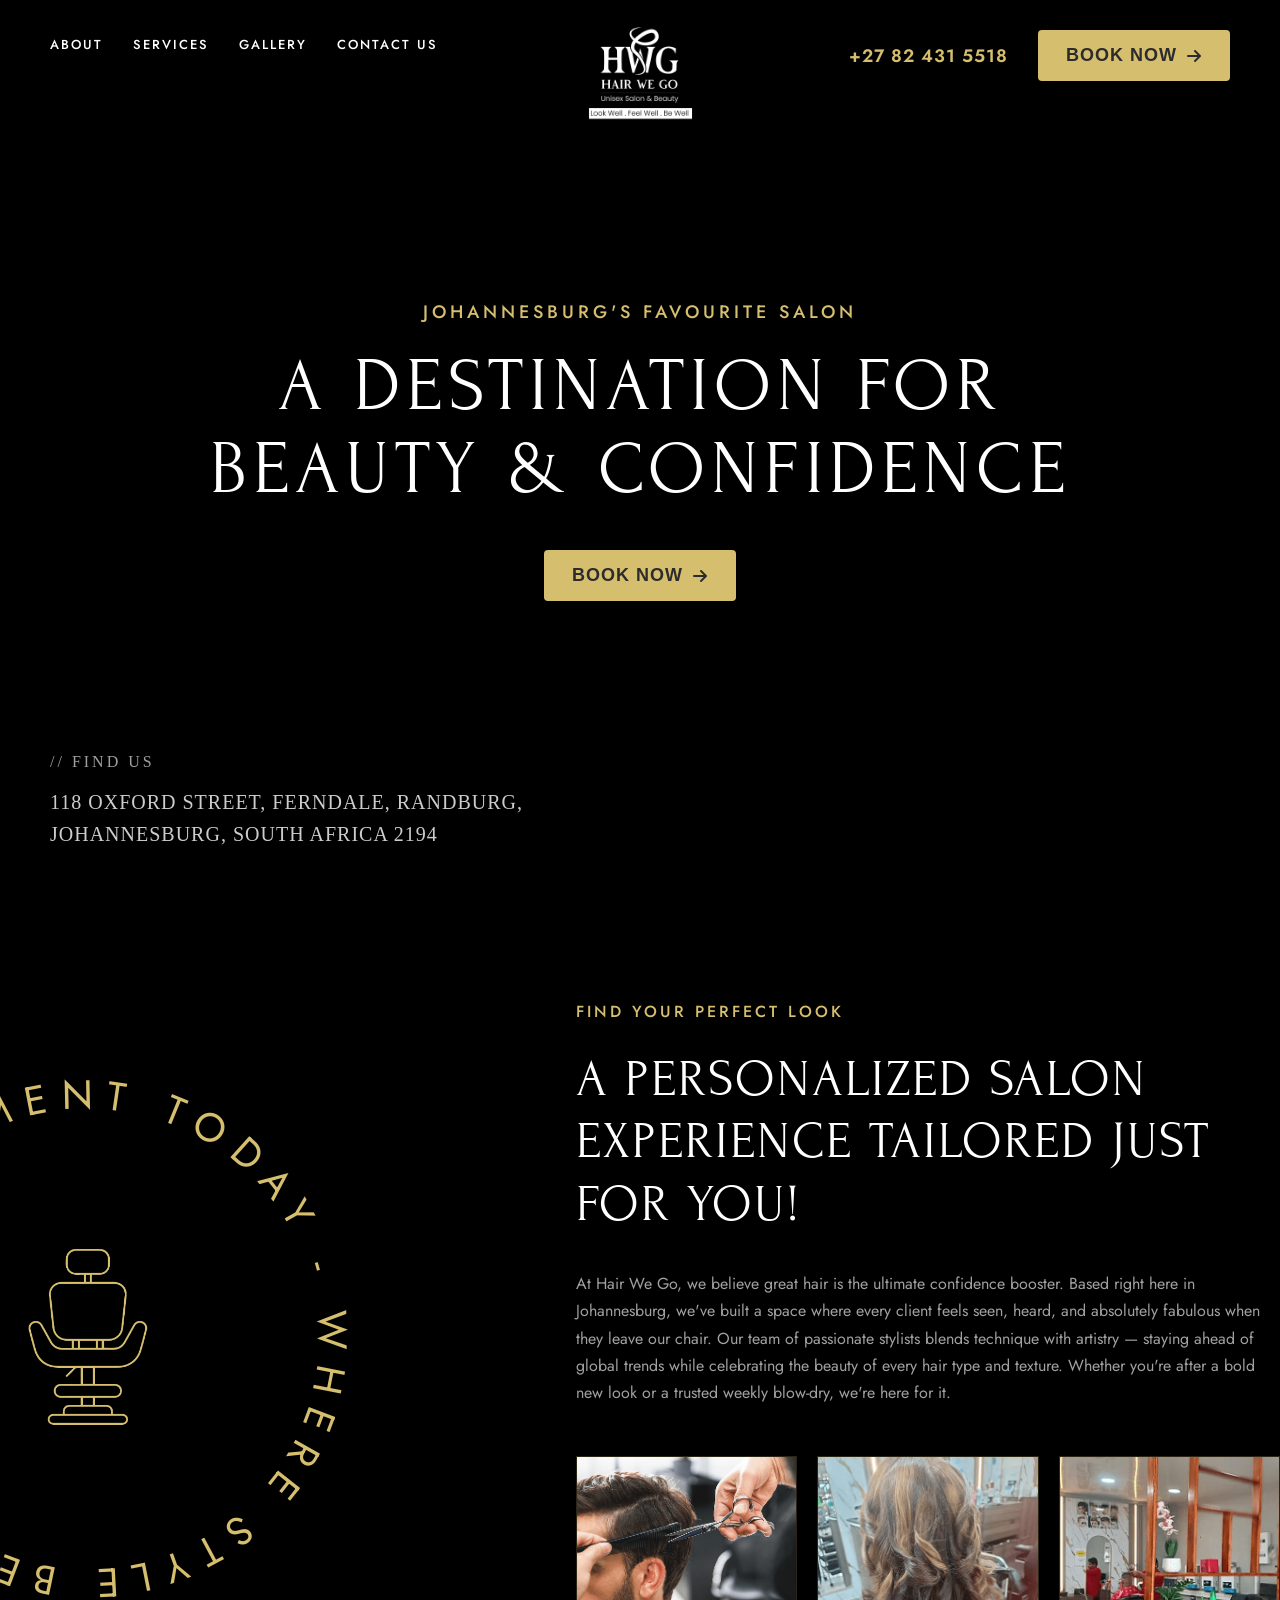
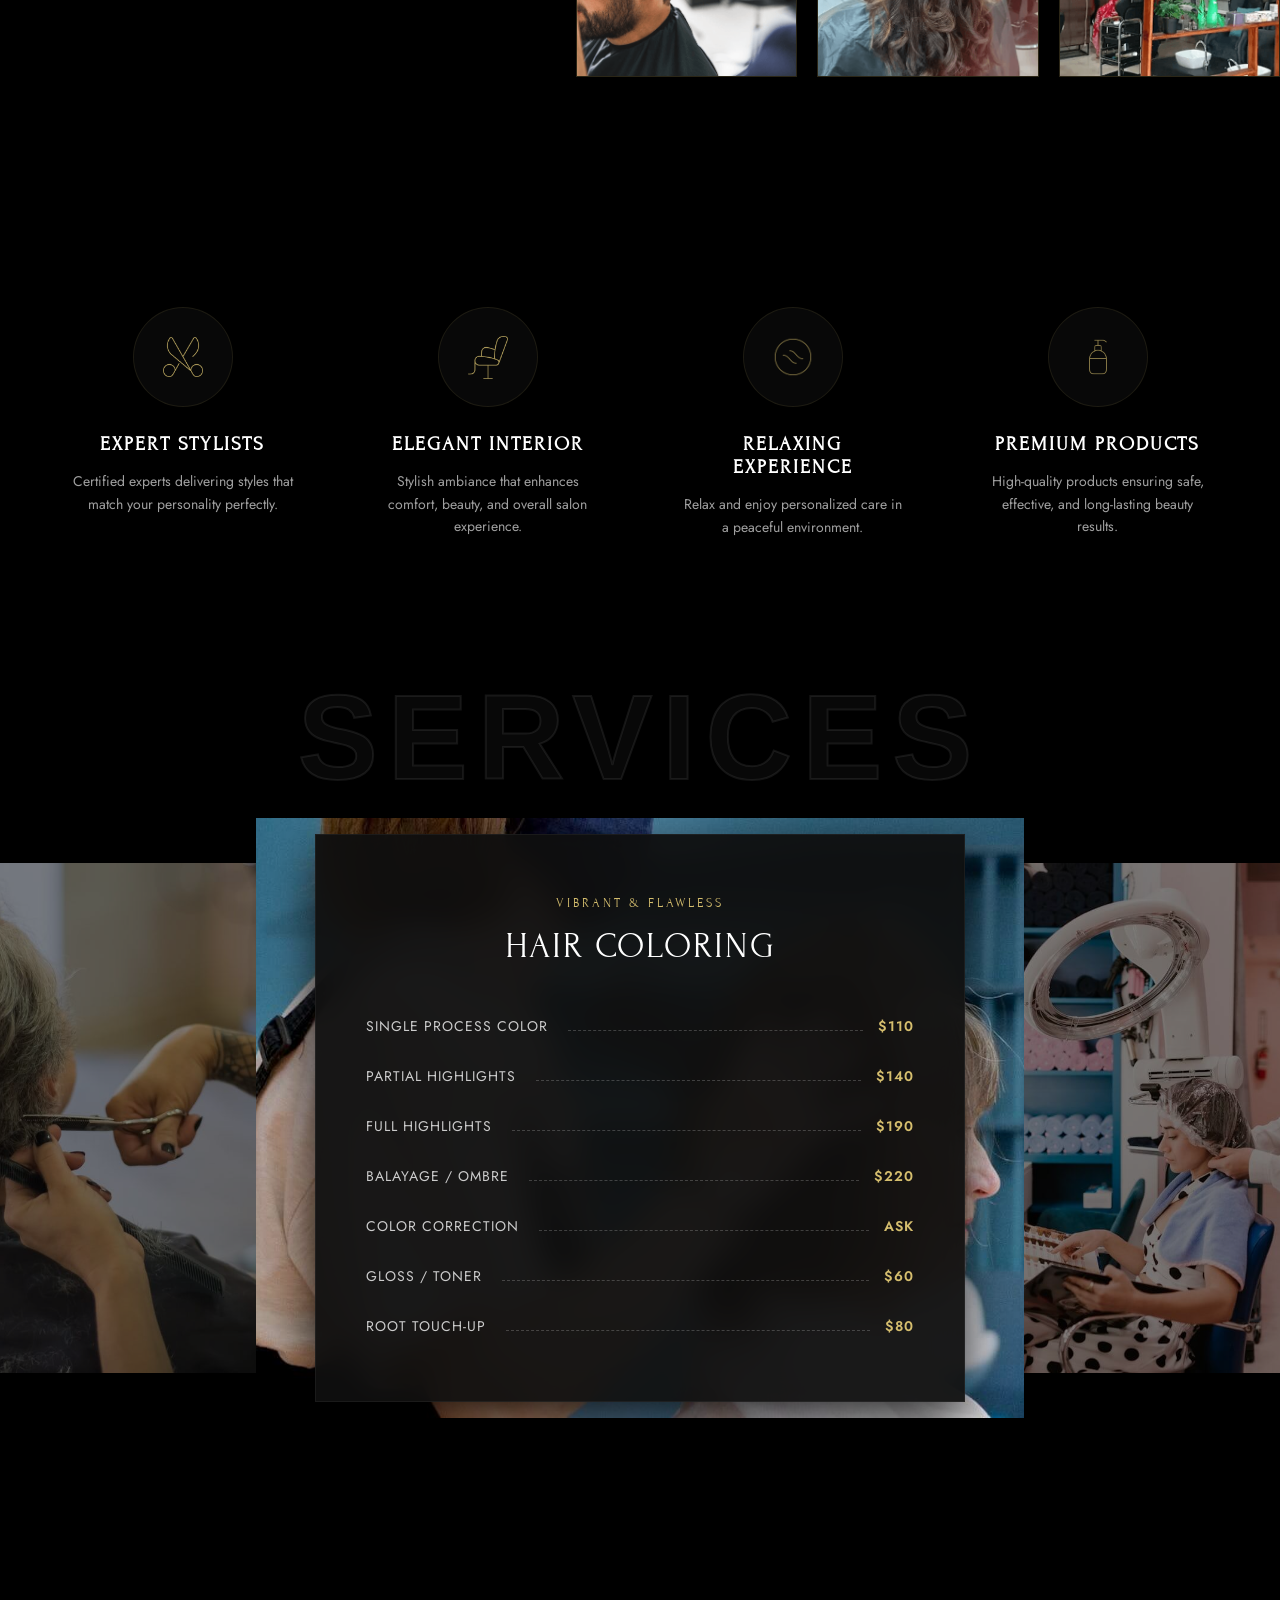
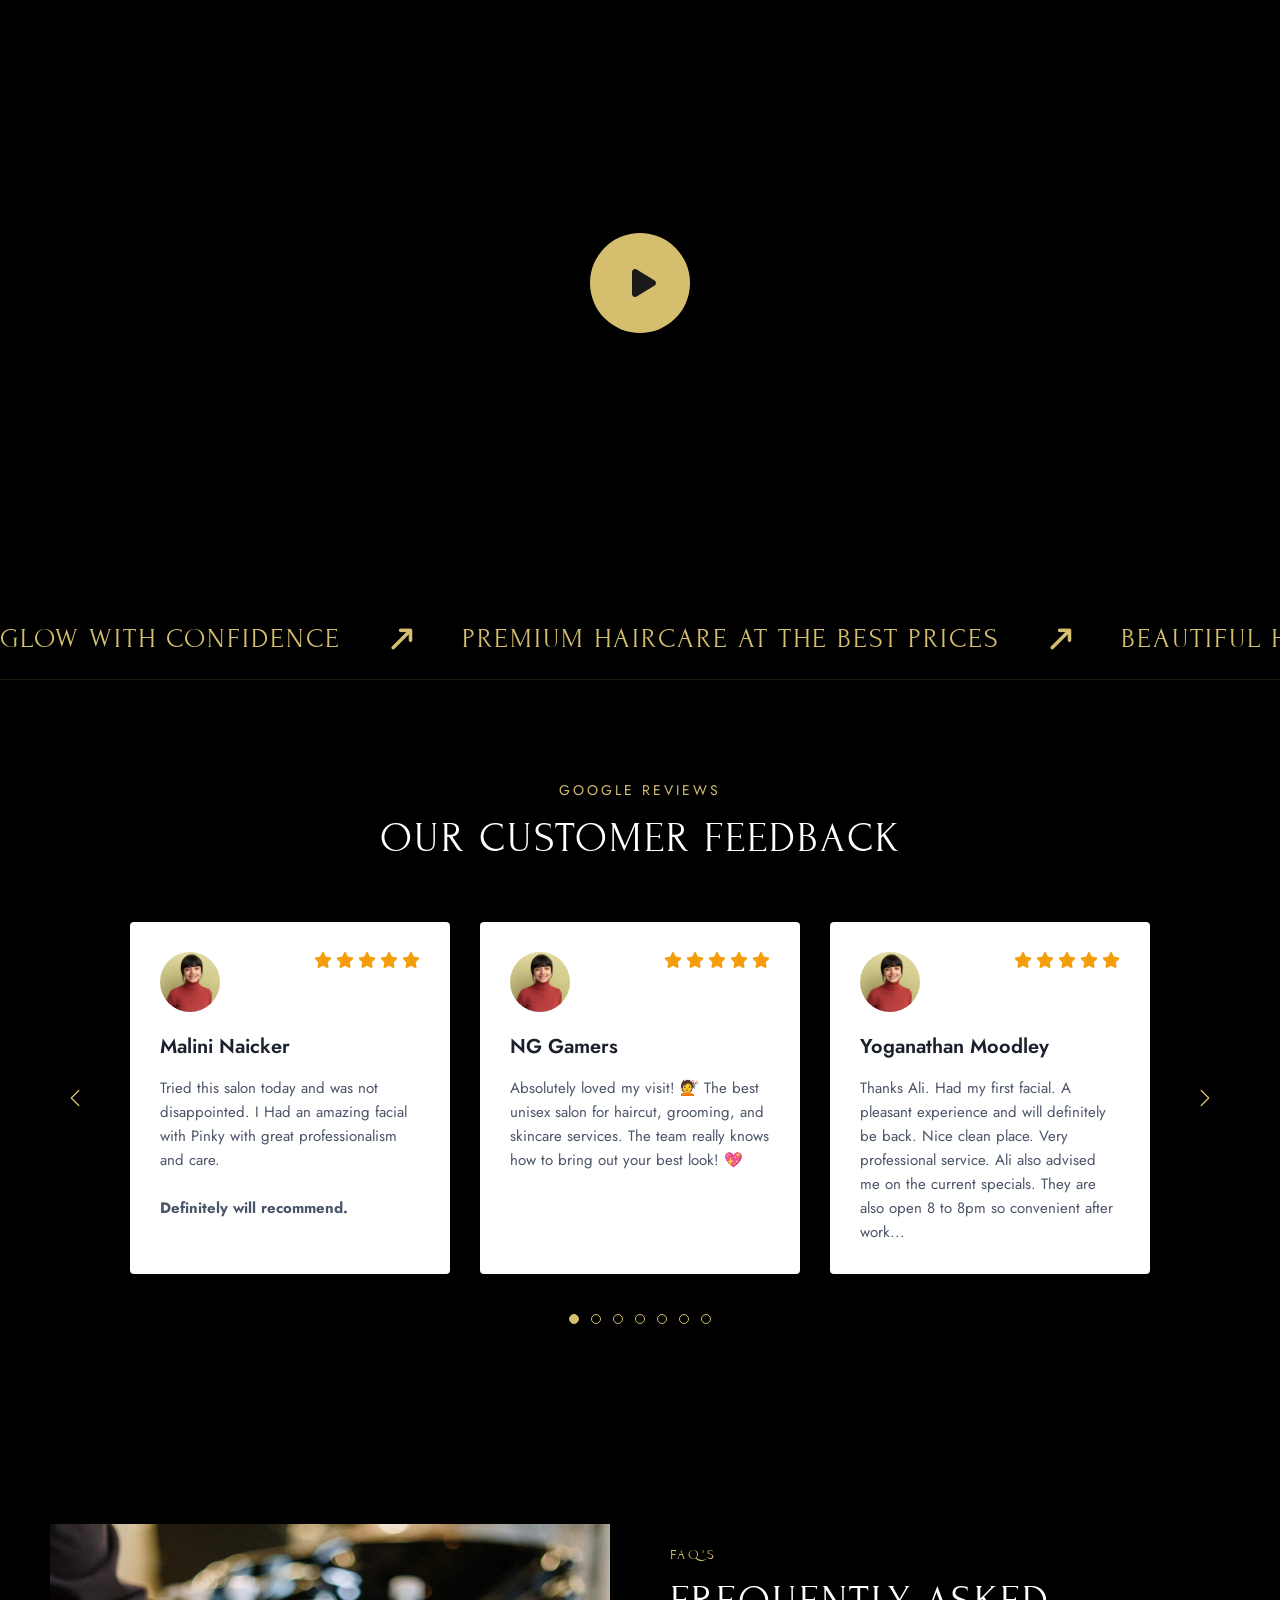
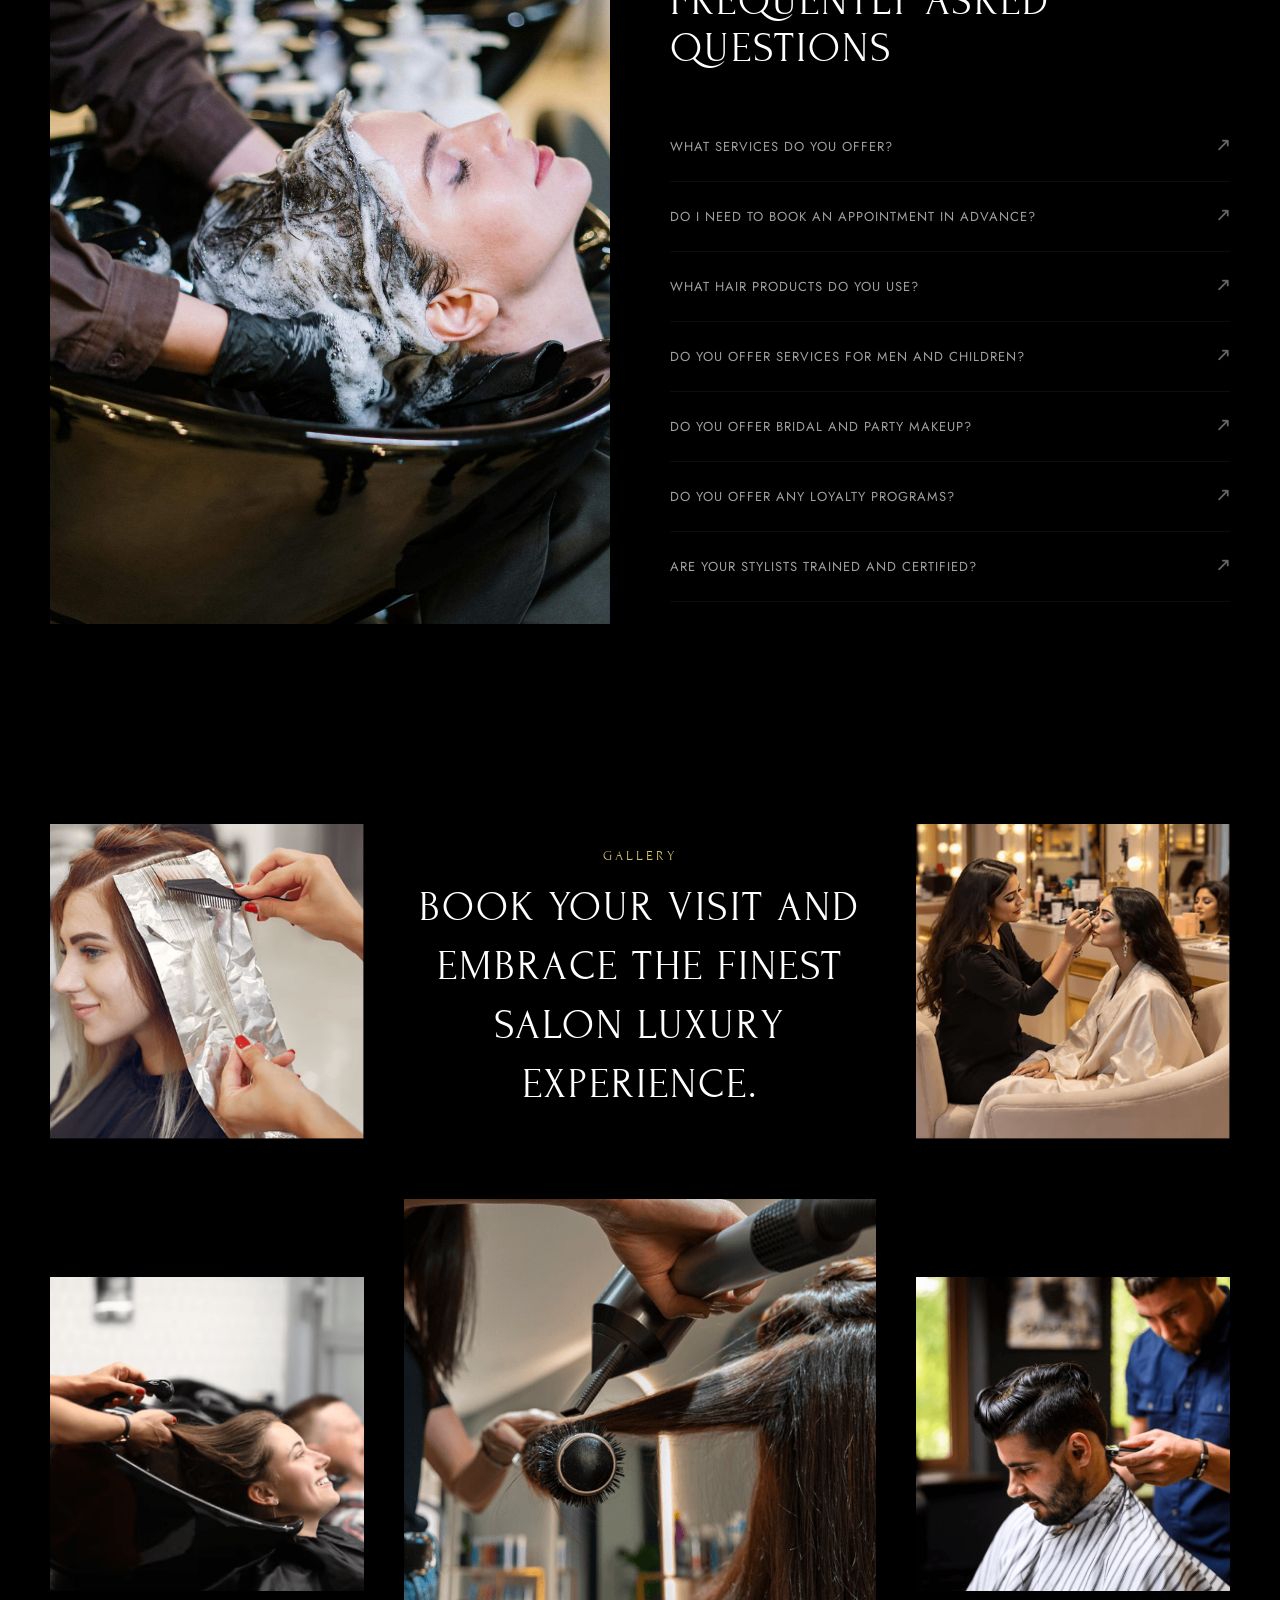
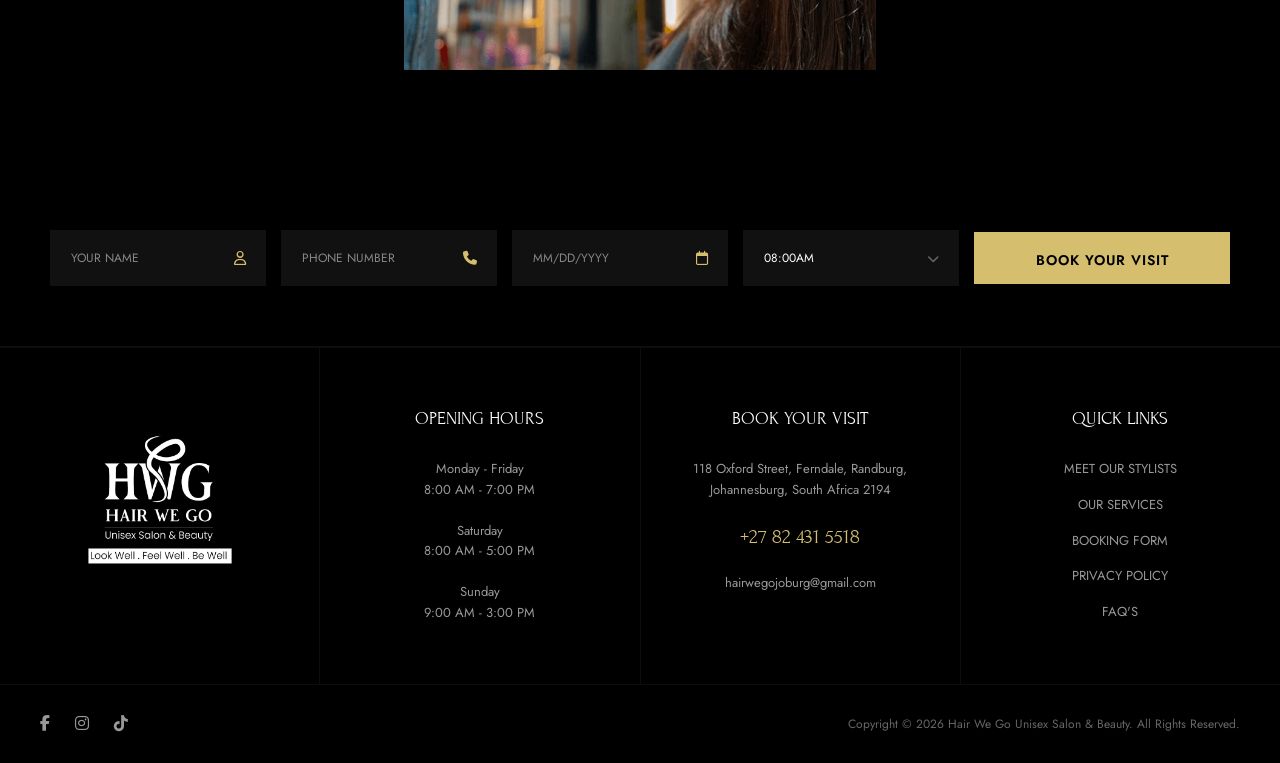
<file: index.html>
<!DOCTYPE html>
<html lang="en">
<head>
    <meta charset="UTF-8">
    <meta name="viewport" content="width=device-width, initial-scale=1.0">
    <title>Hair We Go | A Destination for Beauty & Confidence</title>
    <meta name="description" content="Johannesburg's favourite salon. Experience beauty and confidence with our premium hair services.">
    <link rel="stylesheet" href="https://cdnjs.cloudflare.com/ajax/libs/font-awesome/6.5.1/css/all.min.css" />
    <link rel="stylesheet" href="css/style.css">
</head>
<body>

    <!-- Navbar -->
    <nav class="navbar" id="main-nav">
        <div class="nav-links desktop-only">
            <a href="about-us.html">About</a>
            <a href="services.html">Services</a>
            <a href="gallery.html">Gallery</a>
            <a href="contact-us.html">Contact Us</a>
        </div>
        <div class="nav-logo">
            <a href="index.html">
                <img src="assets/hwg-logo.png" alt="Hair We Go Logo" class="navbar-logo">
            </a>
        </div>
        <div class="nav-right desktop-only">
            <span class="phone-number">+27 82 431 5518</span>
            <button class="btn-book">Book Now <i class="fa-solid fa-arrow-right"></i></button>
        </div>
        
        <!-- Mobile Trigger -->
        <button class="mobile-menu-trigger" id="mobile-menu-open">
            <i class="fa-solid fa-bars"></i>
        </button>
    </nav>

    <!-- Mobile Navigation Overlay -->
    <div class="mobile-nav-overlay" id="mobile-nav-overlay">
        <div class="mobile-nav-header">
           
            <button class="mobile-menu-close" id="mobile-menu-close">
                <i class="fa-solid fa-xmark"></i>
            </button>
        </div>
        
        <div class="mobile-nav-content">
            <ul class="mobile-nav-links">
                <li><a href="index.html">Home</a></li>
                <li><a href="about-us.html">About</a></li>
                <li><a href="services.html">Services</a></li>
                <li><a href="gallery.html">Gallery</a></li>
                <li><a href="contact-us.html">Contact Us</a></li>
            </ul>
        </div>
        
        <div class="mobile-nav-footer">
            <a href="#">Facebook</a>
            <a href="#">Instagram</a>
            <a href="#">Twitter</a>
        </div>
    </div>

    <!-- Hero Section -->
    <section class="hero">
        <!-- Video Background -->
        <video autoplay muted loop playsinline class="hero-video" id="heroVideo">
            <source src="assets/hair-hero.mp4" type="video/mp4">
            Your browser does not support the video tag.
        </video>
        
        <!-- Blackish Layer Over -->
        <div class="hero-overlay"></div>

        <!-- Center Content -->
        <div class="hero-content">
            <p class="hero-sub">Johannesburg's Favourite Salon</p>
            <h1 class="hero-title">A Destination For Beauty & Confidence</h1>
            <button class="btn-book">Book Now <i class="fa-solid fa-arrow-right"></i></button>
        </div>

        <!-- Footer Info (Bottom Left) -->
        <div class="hero-footer">
            <div class="find-us">// FIND US</div>
            <div class="address">
                118 OXFORD STREET, FERNDALE, RANDBURG,<br>
                JOHANNESBURG, SOUTH AFRICA 2194
            </div>
        </div>
    </section>
    
    <!-- Look Section -->
    <section class="look-section">
        <div class="look-left">
            <div class="circular-text-container">
                <div class="rotating-text">
                    <svg viewBox="0 0 200 200">
                        <path id="circlePath" d="M 100, 100 m -80, 0 a 80,80 0 1,1 160,0 a 80,80 0 1,1 -160,0" fill="transparent" />
                        <text>
                            <textPath xlink:href="#circlePath" class="path-text">
                                APPOINTMENT TODAY - WHERE STYLE BEGINS -  ☆
                            </textPath>
                        </text>
                    </svg>
                </div>
                <div class="look-logo-center">
                    <img src="assets/look-left-logo.png" alt="Hair We Go Logo">
                </div>
            </div>
        </div>

        <div class="look-right">
            <div class="look-content">
                <span class="look-sub">FIND YOUR PERFECT LOOK</span>
                <h2 class="look-title">A PERSONALIZED SALON EXPERIENCE TAILORED JUST FOR YOU!</h2>
                <p class="look-desc">
                    At Hair We Go, we believe great hair is the ultimate confidence booster. Based right here in Johannesburg, we've built a space where every client feels seen, heard, and absolutely fabulous when they leave our chair. Our team of passionate stylists blends technique with artistry — staying ahead of global trends while celebrating the beauty of every hair type and texture. Whether you're after a bold new look or a trusted weekly blow-dry, we're here for it.
                </p>
                <div class="look-images">
                    <div class="look-img-box">
                        <img src="assets/look-r-1.png" alt="Look 1">
                    </div>
                    <div class="look-img-box">
                        <img src="assets/look-r-2.png" alt="Look 2">
                    </div>
                    <div class="look-img-box">
                        <img src="assets/look-r-3.png" alt="Look 3">
                    </div>
                </div>
            </div>
        </div>
        <div class="point-part-block">
            <div class="point-item">
                <div class="point-icon">
                    <img src="assets/one.png" alt="Expert Stylists">
                </div>
                <h3>EXPERT STYLISTS</h3>
                <p>Certified experts delivering styles that match your personality perfectly.</p>
            </div>
            <div class="point-item">
                <div class="point-icon">
                    <img src="assets/two.png" alt="Elegant Interior">
                </div>
                <h3>ELEGANT INTERIOR</h3>
                <p>Stylish ambiance that enhances comfort, beauty, and overall salon experience.</p>
            </div>
            <div class="point-item">
                <div class="point-icon">
                    <img src="assets/three.png" alt="Relaxing Experience">
                </div>
                <h3>RELAXING EXPERIENCE</h3>
                <p>Relax and enjoy personalized care in a peaceful environment.</p>
            </div>
            <div class="point-item">
                <div class="point-icon">
                    <img src="assets/four.png" alt="Premium Products">
                </div>
                <h3>PREMIUM PRODUCTS</h3>
                <p>High-quality products ensuring safe, effective, and long-lasting beauty results.</p>
            </div>
        </div>

    </section>

    <!-- Services Section -->
    <section class="services-section" id="services">
        <div class="services-bg-text">SERVICES</div>
        
        <div class="services-carousel-wrapper">
            <div class="services-track" id="services-track">
                <!-- 6 Service Slides using same image -->
                <div class="service-slide slide-hidden-left"><img src="assets/service-one.png" alt="Service 1"></div>
                <div class="service-slide slide-left"><img src="assets/ser-1.jpg" alt="Service 2"></div>
                <div class="service-slide slide-center"><img src="assets/ser-2.jpg" alt="Service 3"></div>
                <div class="service-slide slide-right"><img src="assets/ser-3.jpg" alt="Service 4"></div>
                <div class="service-slide slide-hidden-right"><img src="assets/ser-4.jpg" alt="Service 5"></div>
                <div class="service-slide slide-hidden-right"><img src="assets/ser-5.jpg" alt="Service 6"></div>
            </div>
        </div>

        <div class="services-overlay-card" id="services-overlay-card">
            <div class="overlay-content" id="overlay-content">
                <span class="service-tagline">LENGTH, VOLUME, CONFIDENCE</span>
                <h2 class="service-name">HAIR EXTENSIONS</h2>
                
                <ul class="price-list">
                    <li><span class="item-name">TAPE-IN INSTALLATION (INITIAL)</span><span class="dots"></span><span class="price">$250</span></li>
                    <li><span class="item-name">KERATIN FUSION STRANDS</span><span class="dots"></span><span class="price">$450</span></li>
                    <li><span class="item-name">BEADED WEFT INSTALLATION</span><span class="dots"></span><span class="price">$350</span></li>
                    <li><span class="item-name">HAND-TIED WEFTS</span><span class="dots"></span><span class="price">$450</span></li>
                    <li><span class="item-name">CLIP-IN CUSTOM SET</span><span class="dots"></span><span class="price">$180</span></li>
                    <li><span class="item-name">EXTENSION REMOVAL</span><span class="dots"></span><span class="price">$90</span></li>
                    <li><span class="item-name">VOLUME FILL-IN (PARTIAL)</span><span class="dots"></span><span class="price">$200</span></li>
                </ul>
            </div>
        </div>
    </section>

    <!-- Video Banner Section -->
    <section class="video-banner-section">
        <div class="video-banner-container">
            <!-- YouTube Iframe for Background -->
            <iframe id="youtube-banner-video" src="https://www.youtube.com/embed/Bb4k70bdYik?rel=0&modestbranding=1" frameborder="0" allow="accelerometer; autoplay; clipboard-write; encrypted-media; gyroscope; picture-in-picture" allowfullscreen></iframe>
            
            <div class="video-banner-overlay" id="video-banner-overlay">
                <!-- Golden Play Button -->
                <div class="play-btn">
                    <i class="fa-solid fa-play"></i>
                </div>
            </div>
        </div>

        <div class="video-marquee-wrapper">
            <div class="video-marquee-track">
                <span>GLOW WITH CONFIDENCE</span>
               <i class="fa-solid fa-arrow-up-long fa-rotate-by" style="--fa-rotate-angle: 45deg;"></i>
                <span>PREMIUM HAIRCARE AT THE BEST PRICES</span>
                <i class="fa-solid fa-arrow-up-long fa-rotate-by" style="--fa-rotate-angle: 45deg;"></i>
                <span>BEAUTIFUL HAIR STARTS HERE</span>
                <i class="fa-solid fa-arrow-up-long fa-rotate-by" style="--fa-rotate-angle: 45deg;"></i>
                <span>HAIRCUTS, COLORING & TREATMENTS</span>
                <i class="fa-solid fa-arrow-up-long fa-rotate-by" style="--fa-rotate-angle: 45deg;"></i>
                
                <!-- Duplicate for seamless scrolling -->
                <span>GLOW WITH CONFIDENCE</span>
                <i class="fa-solid fa-arrow-up-long fa-rotate-by" style="--fa-rotate-angle: 45deg;"></i>
                <span>PREMIUM HAIRCARE AT THE BEST PRICES</span>
                <i class="fa-solid fa-arrow-up-long fa-rotate-by" style="--fa-rotate-angle: 45deg;"></i>
                <span>BEAUTIFUL HAIR STARTS HERE</span>
                <i class="fa-solid fa-arrow-up-long fa-rotate-by" style="--fa-rotate-angle: 45deg;"></i>
                <span>HAIRCUTS, COLORING & TREATMENTS</span>
                <i class="fa-solid fa-arrow-up-long fa-rotate-by" style="--fa-rotate-angle: 45deg;"></i>
            </div>
        </div>
    </section>

    <!-- Reviews Section -->
    <section class="reviews-section">
        <div class="reviews-header">
            <span class="reviews-sub">GOOGLE REVIEWS</span>
            <h2 class="reviews-title">OUR CUSTOMER FEEDBACK</h2>
        </div>
        
        <div class="reviews-slider-container">
            <button class="slider-arrow prev-arrow">
                <svg width="24" height="24" viewBox="0 0 24 24" fill="none" stroke="currentColor" stroke-width="1" stroke-linecap="round" stroke-linejoin="round"><polyline points="15 18 9 12 15 6"></polyline></svg>
            </button>
            
            <div class="reviews-slider">
                <div class="reviews-track" id="reviews-track">
                    <!-- Card 1 -->
                    <div class="review-card">
                        <div class="review-header">
                            <img src="assets/avatar1.avif" alt="Avatar" class="review-avatar">
                            <div class="review-stars">
                                <i class="fa-solid fa-star"></i><i class="fa-solid fa-star"></i><i class="fa-solid fa-star"></i><i class="fa-solid fa-star"></i><i class="fa-solid fa-star"></i>
                            </div>
                        </div>
                        <h3 class="review-name">Malini Naicker</h3>
                        <p class="review-text">Tried this salon today and was not disappointed. I Had an amazing facial with Pinky with great professionalism and care.<br><br><strong>Definitely will recommend.</strong></p>
                    </div>
                    <!-- Card 2 -->
                    <div class="review-card">
                        <div class="review-header">
                            <img src="assets/avatar1.avif" alt="Avatar" class="review-avatar">
                            <div class="review-stars">
                                <i class="fa-solid fa-star"></i><i class="fa-solid fa-star"></i><i class="fa-solid fa-star"></i><i class="fa-solid fa-star"></i><i class="fa-solid fa-star"></i>
                            </div>
                        </div>
                        <h3 class="review-name">NG Gamers</h3>
                        <p class="review-text">Absolutely loved my visit! 💇 The best unisex salon for haircut, grooming, and skincare services. The team really knows how to bring out your best look! 💖</p>
                    </div>
                    <!-- Card 3 -->
                    <div class="review-card">
                        <div class="review-header">
                            <img src="assets/avatar1.avif" alt="Avatar" class="review-avatar">
                            <div class="review-stars">
                                <i class="fa-solid fa-star"></i><i class="fa-solid fa-star"></i><i class="fa-solid fa-star"></i><i class="fa-solid fa-star"></i><i class="fa-solid fa-star"></i>
                            </div>
                        </div>
                        <h3 class="review-name">Yoganathan Moodley</h3>
                        <p class="review-text">Thanks Ali. Had my first facial. A pleasant experience and will definitely be back. Nice clean place. Very professional service. Ali also advised me on the current specials. They are also open 8 to 8pm so convenient after work...</p>
                    </div>
                    
                    <!-- Card 4 -->
                    <div class="review-card">
                        <div class="review-header">
                            <img src="assets/avatar1.avif" alt="Avatar" class="review-avatar">
                            <div class="review-stars">
                                <i class="fa-solid fa-star"></i><i class="fa-solid fa-star"></i><i class="fa-solid fa-star"></i><i class="fa-solid fa-star"></i><i class="fa-solid fa-star"></i>
                            </div>
                        </div>
                        <h3 class="review-name">Sarah Jenkins</h3>
                        <p class="review-text">I've been coming here for 3 years and they never disappoint! The color specialists are top-notch and always get my blonde exactly right without damaging my hair.</p>
                    </div>
                    <!-- Card 5 -->
                    <div class="review-card">
                        <div class="review-header">
                            <img src="assets/avatar1.avif" alt="Avatar" class="review-avatar">
                            <div class="review-stars">
                                <i class="fa-solid fa-star"></i><i class="fa-solid fa-star"></i><i class="fa-solid fa-star"></i><i class="fa-solid fa-star"></i><i class="fa-solid fa-star"></i>
                            </div>
                        </div>
                        <h3 class="review-name">Michael T.</h3>
                        <p class="review-text">Great vibe, excellent service, and a fantastic haircut. They really take their time to make sure you get exactly what you want. Highly recommend booking in advance!</p>
                    </div>
                    <!-- Card 6 -->
                    <div class="review-card">
                        <div class="review-header">
                            <img src="assets/avatar1.avif" alt="Avatar" class="review-avatar">
                            <div class="review-stars">
                                <i class="fa-solid fa-star"></i><i class="fa-solid fa-star"></i><i class="fa-solid fa-star"></i><i class="fa-solid fa-star"></i><i class="fa-solid fa-star"></i>
                            </div>
                        </div>
                        <h3 class="review-name">Chloe Davids</h3>
                        <p class="review-text">The extensions installation was flawless. Not only did they match my natural color perfectly, but they also feel completely secure and natural. Best salon in Joburg!</p>
                    </div>
                    
                    <!-- Card 7 -->
                    <div class="review-card">
                        <div class="review-header">
                            <img src="assets/avatar1.avif" alt="Avatar" class="review-avatar">
                            <div class="review-stars">
                                <i class="fa-solid fa-star"></i><i class="fa-solid fa-star"></i><i class="fa-solid fa-star"></i><i class="fa-solid fa-star"></i><i class="fa-solid fa-star"></i>
                            </div>
                        </div>
                        <h3 class="review-name">Liza P.</h3>
                        <p class="review-text">I came in for a complete makeover and left feeling like a new person. The stylist really listened to my lifestyle needs and gave me a cut that is so easy to maintain.</p>
                    </div>
                    <!-- Card 8 -->
                    <div class="review-card">
                        <div class="review-header">
                            <img src="assets/avatar1.avif" alt="Avatar" class="review-avatar">
                            <div class="review-stars">
                                <i class="fa-solid fa-star"></i><i class="fa-solid fa-star"></i><i class="fa-solid fa-star"></i><i class="fa-solid fa-star"></i><i class="fa-solid fa-star"></i>
                            </div>
                        </div>
                        <h3 class="review-name">James Visser</h3>
                        <p class="review-text">Incredible men's grooming services. The attention to detail on the beard trim and fade was the best I've had. Clean, professional, and great music too.</p>
                    </div>
                    <!-- Card 9 -->
                    <div class="review-card">
                        <div class="review-header">
                            <img src="assets/avatar1.avif" alt="Avatar" class="review-avatar">
                            <div class="review-stars">
                                <i class="fa-solid fa-star"></i><i class="fa-solid fa-star"></i><i class="fa-solid fa-star"></i><i class="fa-solid fa-star"></i><i class="fa-solid fa-star"></i>
                            </div>
                        </div>
                        <h3 class="review-name">Anita B.</h3>
                        <p class="review-text">They treated me like absolute royalty! The relaxing wash, the premium products, and the beautiful styling. My hair has never felt so healthy and bouncy.</p>
                    </div>
                </div>
            </div>
            
            <button class="slider-arrow next-arrow">
                <svg width="24" height="24" viewBox="0 0 24 24" fill="none" stroke="currentColor" stroke-width="1" stroke-linecap="round" stroke-linejoin="round"><polyline points="9 18 15 12 9 6"></polyline></svg>
            </button>
        </div>
        
        <div class="reviews-dots" id="reviews-dots">
            <!-- Dots populated by JS -->
        </div>
    </section>

    <!-- FAQ Section -->
    <section class="faq-section">
        <div class="faq-container">
            <div class="faq-left">
                <img src="assets/faq.jpg" alt="FAQ Image">
            </div>
            <div class="faq-right">
                <span class="faq-sub">FAQ'S</span>
                <h2 class="faq-title">FREQUENTLY ASKED QUESTIONS</h2>
                
                <div class="faq-accordion">
                    <!-- Item 1 -->
                    <div class="faq-item">
                        <button class="faq-question">
                            WHAT SERVICES DO YOU OFFER?
                            <i class="fa-solid fa-arrow-up-long" style="transform: rotate(45deg);"></i>
                        </button>
                        <div class="faq-answer">
                            <p>We offer a wide range of services including haircuts, styling, coloring, extensions, and premium grooming for both men and women.</p>
                        </div>
                    </div>
                    <!-- Item 2 -->
                    <div class="faq-item">
                        <button class="faq-question">
                            DO I NEED TO BOOK AN APPOINTMENT IN ADVANCE?
                            <i class="fa-solid fa-arrow-up-long" style="transform: rotate(45deg);"></i>
                        </button>
                        <div class="faq-answer">
                            <p>While we do accept walk-ins based on availability, we highly recommend booking in advance to secure your preferred time and stylist.</p>
                        </div>
                    </div>
                    <!-- Item 3 -->
                    <div class="faq-item">
                        <button class="faq-question">
                            WHAT HAIR PRODUCTS DO YOU USE?
                            <i class="fa-solid fa-arrow-up-long" style="transform: rotate(45deg);"></i>
                        </button>
                        <div class="faq-answer">
                            <p>We use only the highest quality, professional-grade hair products to ensure the best results and maintain the health of your hair.</p>
                        </div>
                    </div>
                    <!-- Item 4 -->
                    <div class="faq-item">
                        <button class="faq-question">
                            DO YOU OFFER SERVICES FOR MEN AND CHILDREN?
                            <i class="fa-solid fa-arrow-up-long" style="transform: rotate(45deg);"></i>
                        </button>
                        <div class="faq-answer">
                            <p>Yes, we are a family-friendly salon offering specialized grooming and styling services for men, women, and children of all ages.</p>
                        </div>
                    </div>
                    <!-- Item 5 -->
                    <div class="faq-item">
                        <button class="faq-question">
                            DO YOU OFFER BRIDAL AND PARTY MAKEUP?
                            <i class="fa-solid fa-arrow-up-long" style="transform: rotate(45deg);"></i>
                        </button>
                        <div class="faq-answer">
                            <p>Absolutely! We have dedicated bridal and event specialists who can create the perfect look for your special day.</p>
                        </div>
                    </div>
                    <!-- Item 6 -->
                    <div class="faq-item">
                        <button class="faq-question">
                            DO YOU OFFER ANY LOYALTY PROGRAMS?
                            <i class="fa-solid fa-arrow-up-long" style="transform: rotate(45deg);"></i>
                        </button>
                        <div class="faq-answer">
                            <p>Yes, we value our returning clients. Ask our front desk about our loyalty program and how you can earn rewards on your visits.</p>
                        </div>
                    </div>
                    <!-- Item 7 -->
                    <div class="faq-item">
                        <button class="faq-question">
                            ARE YOUR STYLISTS TRAINED AND CERTIFIED?
                            <i class="fa-solid fa-arrow-up-long" style="transform: rotate(45deg);"></i>
                        </button>
                        <div class="faq-answer">
                            <p>Every stylist on our team is fully certified and undergoes continuous training to stay updated with the latest trends and techniques.</p>
                        </div>
                    </div>
                </div>
            </div>
        </div>
    </section>

    <!-- Gallery Section -->
    <section class="gallery-section" id="gallery">
        <div class="gallery-grid">
            <!-- Top Row -->
            <div class="g-item g-top-left">
                <img src="assets/g-top-1.png" alt="Gallery 1">
            </div>
            <div class="g-item g-text-center">
                <span class="gallery-sub">GALLERY</span>
                <h2 class="gallery-title">BOOK YOUR VISIT AND EMBRACE THE FINEST SALON LUXURY EXPERIENCE.</h2>
            </div>
            <div class="g-item g-top-right">
                <img src="assets/g-top-2.png" alt="Gallery 2">
            </div>
            
            <!-- Bottom Row -->
            <div class="g-item g-bottom-left">
                <img src="assets/g-bottom-1.png" alt="Gallery 3">
            </div>
            <div class="g-item g-bottom-center">
                <img src="assets/g-bottom-2.png" alt="Gallery 4">
            </div>
            <div class="g-item g-bottom-right">
                <img src="assets/g-bottom-3.png" alt="Gallery 5">
            </div>
        </div>
    </section>

    <!-- Booking Section -->
    <section class="booking-section" id="contact">
        <div class="booking-container">
            <form class="booking-row-form">
                <div class="input-wrapper">
                    <input type="text" placeholder="YOUR NAME" required class="form-input">
                    <i class="fa-regular fa-user"></i>
                </div>
                <div class="input-wrapper">
                    <input type="tel" placeholder="PHONE NUMBER" required class="form-input">
                    <i class="fa-solid fa-phone"></i>
                </div>
                <div class="input-wrapper">
                    <input type="text" placeholder="MM/DD/YYYY" onfocus="(this.type='date')" onblur="if(this.value==''){this.type='text'}" required class="form-input">
                    <i class="fa-regular fa-calendar"></i>
                </div>
                <div class="input-wrapper dropdown-wrapper">
                    <select class="form-input" required>
                        <option value="08:00AM">08:00AM</option>
                        <option value="09:00AM">09:00AM</option>
                        <option value="10:00AM">10:00AM</option>
                        <option value="11:00AM">11:00AM</option>
                        <option value="12:00PM">12:00PM</option>
                        <option value="01:00PM">01:00PM</option>
                        <option value="02:00PM">02:00PM</option>
                        <option value="03:00PM">03:00PM</option>
                        <option value="04:00PM">04:00PM</option>
                        <option value="05:00PM">05:00PM</option>
                        <option value="06:00PM">06:00PM</option>
                        <option value="07:00PM">07:00PM</option>
                    </select>
                </div>
                <button type="submit" class="btn-book-row">BOOK YOUR VISIT</button>
            </form>
        </div>
    </section>

    <!-- Footer Section -->
    <footer class="site-footer">
        <div class="footer-main-row">
            <!-- Col 1 -->
            <div class="footer-col col-logo">
                <img src="assets/hwg-logo.png" alt="Hair We Go Logo" class="footer-main-logo">
            </div>
            
            <!-- Col 2 -->
            <div class="footer-col">
                <h4 class="footer-heading">OPENING HOURS</h4>
                <div class="footer-content">
                    <p>Monday - Friday<br>8:00 AM - 7:00 PM</p>
                    <p>Saturday<br>8:00 AM - 5:00 PM</p>
                    <p>Sunday<br>9:00 AM - 3:00 PM</p>
                </div>
            </div>
            
            <!-- Col 3 -->
            <div class="footer-col">
                <h4 class="footer-heading">BOOK YOUR VISIT</h4>
                <div class="footer-content">
                    <p>118 Oxford Street, Ferndale, Randburg,<br>Johannesburg, South Africa 2194</p>
                    <p class="footer-phone">+27 82 431 5518</p>
                    <p>hairwegojoburg@gmail.com</p>
                </div>
            </div>
            
            <!-- Col 4 -->
            <div class="footer-col">
                <h4 class="footer-heading">QUICK LINKS</h4>
                <div class="footer-content footer-links">
                    <a href="#">MEET OUR STYLISTS</a>
                    <a href="#">OUR SERVICES</a>
                    <a href="#">BOOKING FORM</a>
                    <a href="#">PRIVACY POLICY</a>
                    <a href="#">FAQ'S</a>
                </div>
            </div>
        </div>
        
        <div class="footer-bottom-bar">
            <div class="footer-social-icons">
                <a href="#"><i class="fa-brands fa-facebook-f"></i></a>
                <a href="#"><i class="fa-brands fa-instagram"></i></a>
                <a href="#"><i class="fa-brands fa-tiktok"></i></a>
            </div>
            <div class="footer-copyright">
                Copyright &copy; 2026 Hair We Go Unisex Salon & Beauty. All Rights Reserved.
            </div>
        </div>
    </footer>

    <!-- Booking Modal -->
    <div id="booking-modal" class="modal-overlay">
        <div class="modal-content">
            <button class="modal-close" id="modal-close-btn">&times;</button>
            <div class="modal-header">
                <span class="modal-sub">APPOINTMENT</span>
                <h2 class="modal-title">BOOK YOUR VISIT</h2>
            </div>
            <form class="modal-booking-form">
                <div class="modal-input-group">
                    <input type="text" placeholder="YOUR NAME" required>
                    <i class="fa-regular fa-user"></i>
                </div>
                <div class="modal-input-group">
                    <input type="tel" placeholder="PHONE NUMBER" required>
                    <i class="fa-solid fa-phone"></i>
                </div>
                <div class="modal-input-group">
                    <input type="text" placeholder="MM/DD/YYYY" onfocus="(this.type='date')" onblur="if(this.value==''){this.type='text'}" required>
                    <i class="fa-regular fa-calendar"></i>
                </div>
                <div class="modal-input-group">
                    <i class="fa-regular fa-clock"></i>
                    <select required>
                        <option value="" disabled selected>SELECT TIME</option>
                        <option value="08:00AM">08:00AM</option>
                        <option value="09:00AM">09:00AM</option>
                        <option value="10:00AM">10:00AM</option>
                        <option value="11:00AM">11:00AM</option>
                        <option value="12:00PM">12:00PM</option>
                        <option value="01:00PM">01:00PM</option>
                        <option value="02:00PM">02:00PM</option>
                        <option value="03:00PM">03:00PM</option>
                        <option value="04:00PM">04:00PM</option>
                        <option value="05:00PM">05:00PM</option>
                        <option value="06:00PM">06:00PM</option>
                        <option value="07:00PM">07:00PM</option>
                    </select>
                </div>
                <button type="submit" class="modal-submit-btn">CONFIRM BOOKING</button>
            </form>
        </div>
    </div>

    <!-- JavaScript -->
    <script src="script/script.js"></script>
    
</body>
</html>
</file>
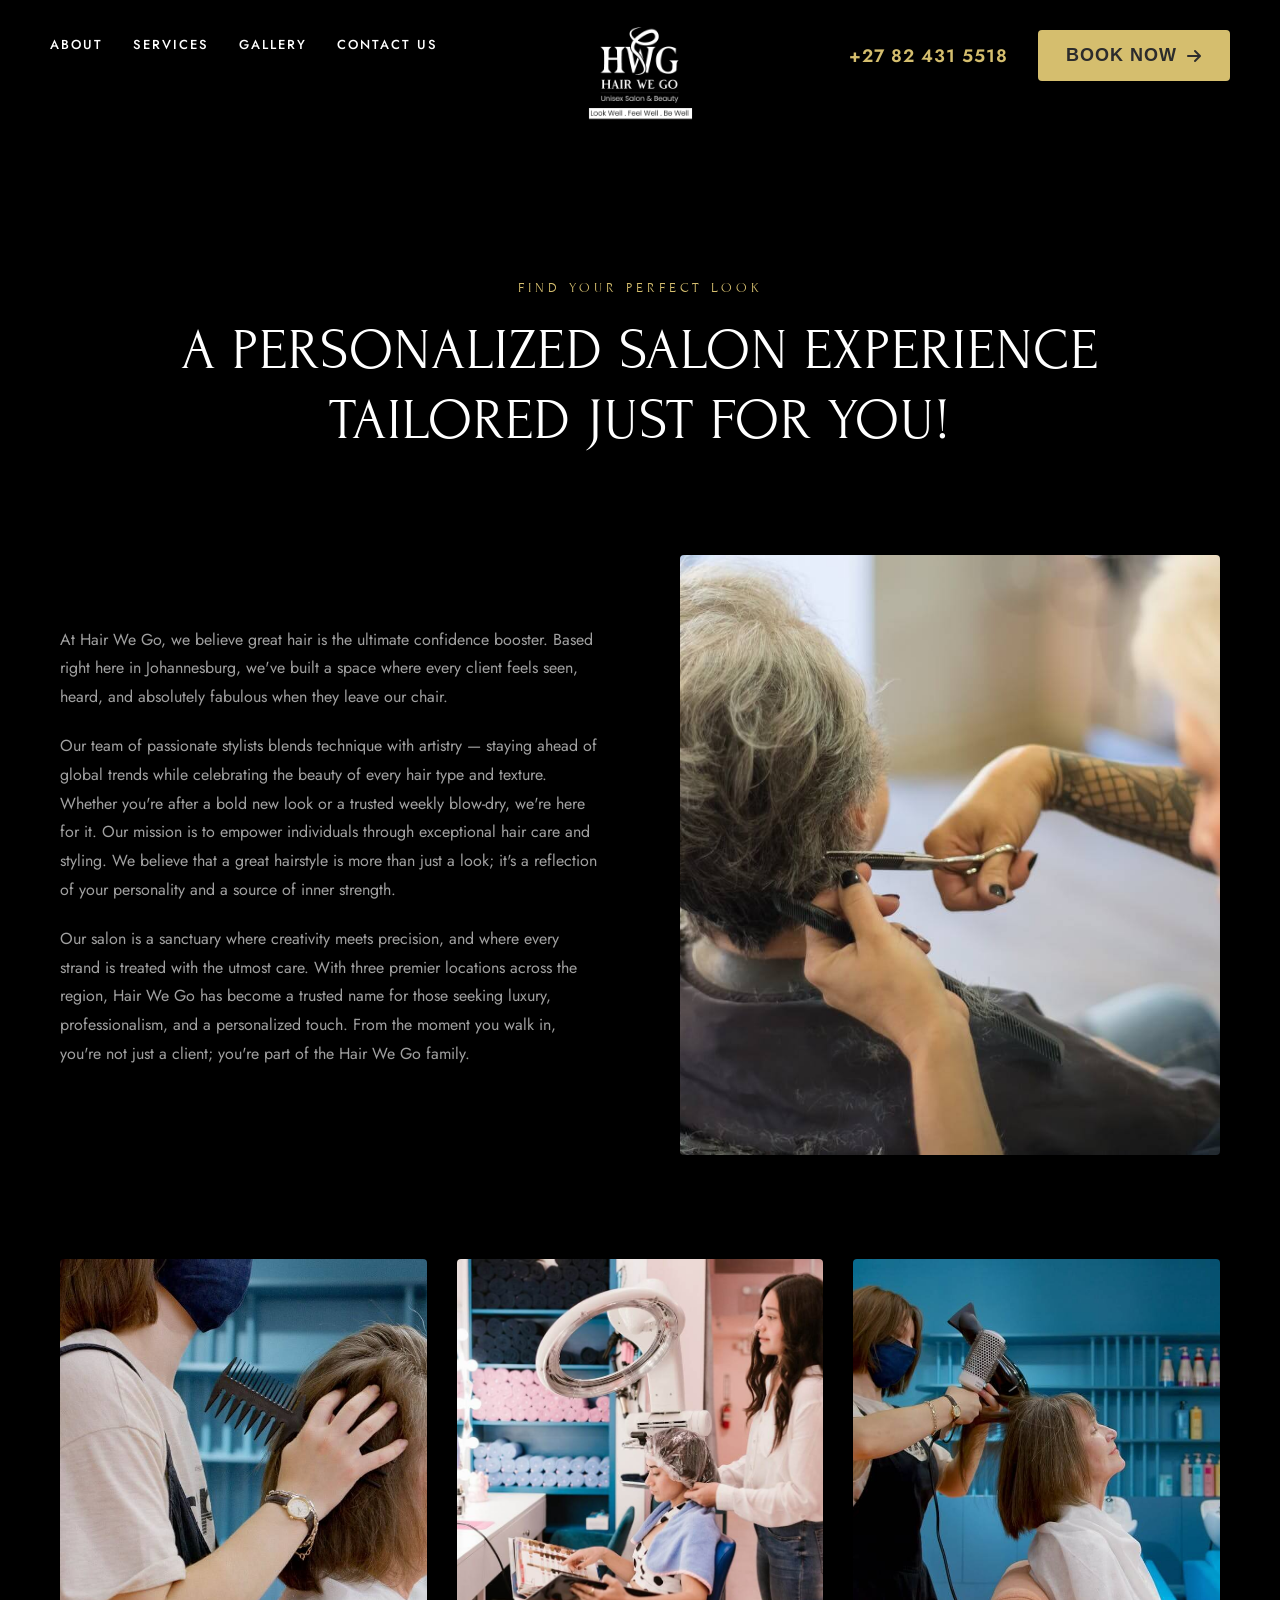
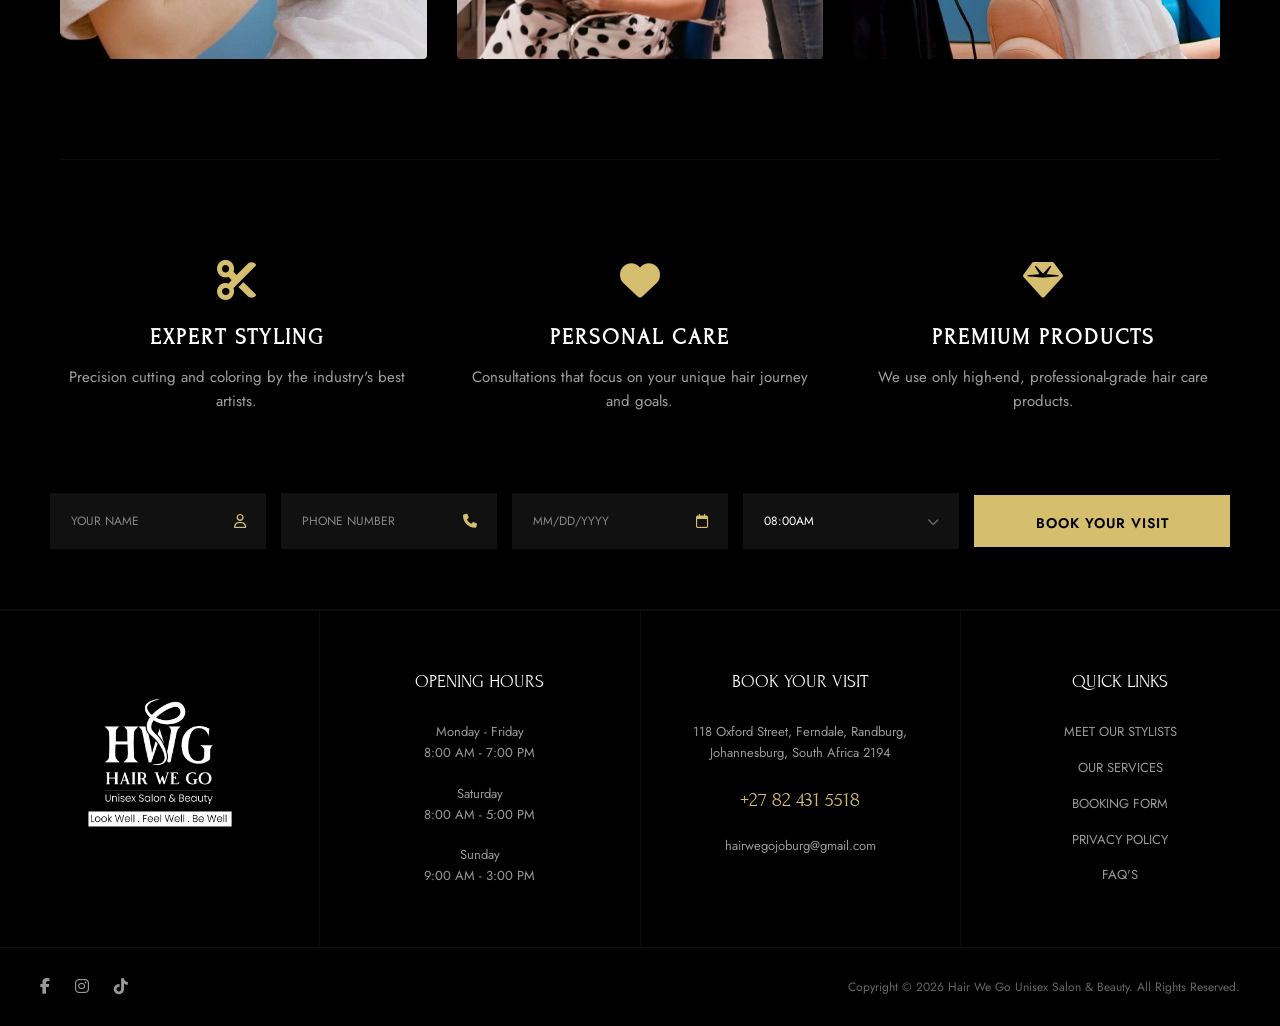
<file: about-us.html>
<!DOCTYPE html>
<html lang="en">
<head>
    <meta charset="UTF-8">
    <meta name="viewport" content="width=device-width, initial-scale=1.0">
    <title>Hair We Go | A Destination for Beauty & Confidence</title>
    <meta name="description" content="Johannesburg's favourite salon. Experience beauty and confidence with our premium hair services.">
    <link rel="stylesheet" href="https://cdnjs.cloudflare.com/ajax/libs/font-awesome/6.5.1/css/all.min.css" />
    <link rel="stylesheet" href="css/style.css">
</head>
<body>

    <!-- Navbar -->
    <nav class="navbar" id="main-nav" style="background-color: rgba(0, 0, 0, 0.226);">
        <div class="nav-links desktop-only">
            <a href="about-us.html">About</a>
            <a href="services.html">Services</a>
            <a href="gallery.html">Gallery</a>
            <a href="contact-us.html">Contact Us</a>
        </div>
        <div class="nav-logo">
            <a href="index.html">
                <img src="assets/hwg-logo.png" alt="Hair We Go Logo" class="navbar-logo">
            </a>
        </div>
        <div class="nav-right desktop-only">
            <span class="phone-number">+27 82 431 5518</span>
            <button class="btn-book">Book Now <i class="fa-solid fa-arrow-right"></i></button>
        </div>
        
        <!-- Mobile Trigger -->
        <button class="mobile-menu-trigger" id="mobile-menu-open">
            <i class="fa-solid fa-bars"></i>
        </button>
    </nav>

    <!-- Mobile Navigation Overlay -->
    <div class="mobile-nav-overlay" id="mobile-nav-overlay">
        <div class="mobile-nav-header">
           
            <button class="mobile-menu-close" id="mobile-menu-close">
                <i class="fa-solid fa-xmark"></i>
            </button>
        </div>
        
        <div class="mobile-nav-content">
            <ul class="mobile-nav-links">
               <li><a href="index.html">Home</a></li>
                <li><a href="about-us.html">About</a></li>
                <li><a href="services.html">Services</a></li>
                <li><a href="gallery.html">Gallery</a></li>
                <li><a href="contact-us.html">Contact Us</a></li>
            </ul>
        </div>
        
        <div class="mobile-nav-footer">
            <a href="#">Facebook</a>
            <a href="#">Instagram</a>
            <a href="#">Twitter</a>
        </div>
    </div>

<section class="about-us-section">
    <div class="about-hero">
        <div class="about-container">
            <span class="about-sub">FIND YOUR PERFECT LOOK</span>
            <h1 class="about-title">A PERSONALIZED SALON EXPERIENCE<br>TAILORED JUST FOR YOU!</h1>
        </div>
    </div>

    <div class="about-content-section">
        <div class="about-container">
            <div class="about-main-grid">
                <div class="about-text-content">
                    <p class="about-intro-text">
                        At Hair We Go, we believe great hair is the ultimate confidence booster. Based right here in Johannesburg, we've built a space where every client feels seen, heard, and absolutely fabulous when they leave our chair.
                    </p>
                    <p>
                        Our team of passionate stylists blends technique with artistry — staying ahead of global trends while celebrating the beauty of every hair type and texture. Whether you're after a bold new look or a trusted weekly blow-dry, we're here for it. Our mission is to empower individuals through exceptional hair care and styling. We believe that a great hairstyle is more than just a look; it's a reflection of your personality and a source of inner strength.
                    </p>
                    <p>
                        Our salon is a sanctuary where creativity meets precision, and where every strand is treated with the utmost care. With three premier locations across the region, Hair We Go has become a trusted name for those seeking luxury, professionalism, and a personalized touch. From the moment you walk in, you're not just a client; you're part of the Hair We Go family.
                    </p>
                </div>
                <div class="about-image-side">
                    <img src="assets/ser-1.jpg" alt="Salon Experience" class="about-featured-img">
                </div>
            </div>

            <div class="about-gallery-grid">
                <div class="about-gallery-item">
                    <img src="assets/ser-2.jpg" alt="Styling">
                </div>
                <div class="about-gallery-item">
                    <img src="assets/ser-3.jpg" alt="Hair Care">
                </div>
                <div class="about-gallery-item">
                    <img src="assets/ser-4.jpg" alt="Treatment">
                </div>
            </div>

            <div class="about-values">
                <div class="value-item">
                    <i class="fa-solid fa-scissors"></i>
                    <h3>EXPERT STYLING</h3>
                    <p>Precision cutting and coloring by the industry's best artists.</p>
                </div>
                <div class="value-item">
                    <i class="fa-solid fa-heart"></i>
                    <h3>PERSONAL CARE</h3>
                    <p>Consultations that focus on your unique hair journey and goals.</p>
                </div>
                <div class="value-item">
                    <i class="fa-solid fa-gem"></i>
                    <h3>PREMIUM PRODUCTS</h3>
                    <p>We use only high-end, professional-grade hair care products.</p>
                </div>
            </div>
        </div>
    </div>
</section>

    <!-- Booking Section -->
    <section class="booking-section" id="contact">
        <div class="booking-container">
            <form class="booking-row-form">
                <div class="input-wrapper">
                    <input type="text" placeholder="YOUR NAME" required class="form-input">
                    <i class="fa-regular fa-user"></i>
                </div>
                <div class="input-wrapper">
                    <input type="tel" placeholder="PHONE NUMBER" required class="form-input">
                    <i class="fa-solid fa-phone"></i>
                </div>
                <div class="input-wrapper">
                    <input type="text" placeholder="MM/DD/YYYY" onfocus="(this.type='date')" onblur="if(this.value==''){this.type='text'}" required class="form-input">
                    <i class="fa-regular fa-calendar"></i>
                </div>
                <div class="input-wrapper dropdown-wrapper">
                    <select class="form-input" required>
                        <option value="08:00AM">08:00AM</option>
                        <option value="09:00AM">09:00AM</option>
                        <option value="10:00AM">10:00AM</option>
                        <option value="11:00AM">11:00AM</option>
                        <option value="12:00PM">12:00PM</option>
                        <option value="01:00PM">01:00PM</option>
                        <option value="02:00PM">02:00PM</option>
                        <option value="03:00PM">03:00PM</option>
                        <option value="04:00PM">04:00PM</option>
                        <option value="05:00PM">05:00PM</option>
                        <option value="06:00PM">06:00PM</option>
                        <option value="07:00PM">07:00PM</option>
                    </select>
                </div>
                <button type="submit" class="btn-book-row">BOOK YOUR VISIT</button>
            </form>
        </div>
    </section>

    <!-- Footer Section -->
    <footer class="site-footer">
        <div class="footer-main-row">
            <!-- Col 1 -->
            <div class="footer-col col-logo">
                <img src="assets/hwg-logo.png" alt="Hair We Go Logo" class="footer-main-logo">
            </div>
            
            <!-- Col 2 -->
            <div class="footer-col">
                <h4 class="footer-heading">OPENING HOURS</h4>
                <div class="footer-content">
                    <p>Monday - Friday<br>8:00 AM - 7:00 PM</p>
                    <p>Saturday<br>8:00 AM - 5:00 PM</p>
                    <p>Sunday<br>9:00 AM - 3:00 PM</p>
                </div>
            </div>
            
            <!-- Col 3 -->
            <div class="footer-col">
                <h4 class="footer-heading">BOOK YOUR VISIT</h4>
                <div class="footer-content">
                    <p>118 Oxford Street, Ferndale, Randburg,<br>Johannesburg, South Africa 2194</p>
                    <p class="footer-phone">+27 82 431 5518</p>
                    <p>hairwegojoburg@gmail.com</p>
                </div>
            </div>
            
            <!-- Col 4 -->
            <div class="footer-col">
                <h4 class="footer-heading">QUICK LINKS</h4>
                <div class="footer-content footer-links">
                    <a href="#">MEET OUR STYLISTS</a>
                    <a href="#">OUR SERVICES</a>
                    <a href="#">BOOKING FORM</a>
                    <a href="#">PRIVACY POLICY</a>
                    <a href="#">FAQ'S</a>
                </div>
            </div>
        </div>
        
        <div class="footer-bottom-bar">
            <div class="footer-social-icons">
                <a href="#"><i class="fa-brands fa-facebook-f"></i></a>
                <a href="#"><i class="fa-brands fa-instagram"></i></a>
                <a href="#"><i class="fa-brands fa-tiktok"></i></a>
            </div>
            <div class="footer-copyright">
                Copyright &copy; 2026 Hair We Go Unisex Salon & Beauty. All Rights Reserved.
            </div>
        </div>
    </footer>

    <!-- Booking Modal -->
    <div id="booking-modal" class="modal-overlay">
        <div class="modal-content">
            <button class="modal-close" id="modal-close-btn">&times;</button>
            <div class="modal-header">
                <span class="modal-sub">APPOINTMENT</span>
                <h2 class="modal-title">BOOK YOUR VISIT</h2>
            </div>
            <form class="modal-booking-form">
                <div class="modal-input-group">
                    <input type="text" placeholder="YOUR NAME" required>
                    <i class="fa-regular fa-user"></i>
                </div>
                <div class="modal-input-group">
                    <input type="tel" placeholder="PHONE NUMBER" required>
                    <i class="fa-solid fa-phone"></i>
                </div>
                <div class="modal-input-group">
                    <input type="text" placeholder="MM/DD/YYYY" onfocus="(this.type='date')" onblur="if(this.value==''){this.type='text'}" required>
                    <i class="fa-regular fa-calendar"></i>
                </div>
                <div class="modal-input-group">
                    <i class="fa-regular fa-clock"></i>
                    <select required>
                        <option value="" disabled selected>SELECT TIME</option>
                        <option value="08:00AM">08:00AM</option>
                        <option value="09:00AM">09:00AM</option>
                        <option value="10:00AM">10:00AM</option>
                        <option value="11:00AM">11:00AM</option>
                        <option value="12:00PM">12:00PM</option>
                        <option value="01:00PM">01:00PM</option>
                        <option value="02:00PM">02:00PM</option>
                        <option value="03:00PM">03:00PM</option>
                        <option value="04:00PM">04:00PM</option>
                        <option value="05:00PM">05:00PM</option>
                        <option value="06:00PM">06:00PM</option>
                        <option value="07:00PM">07:00PM</option>
                    </select>
                </div>
                <button type="submit" class="modal-submit-btn">CONFIRM BOOKING</button>
            </form>
        </div>
    </div>

    <!-- JavaScript -->
    <script src="script/script.js"></script>
</body>
</html>
</file>
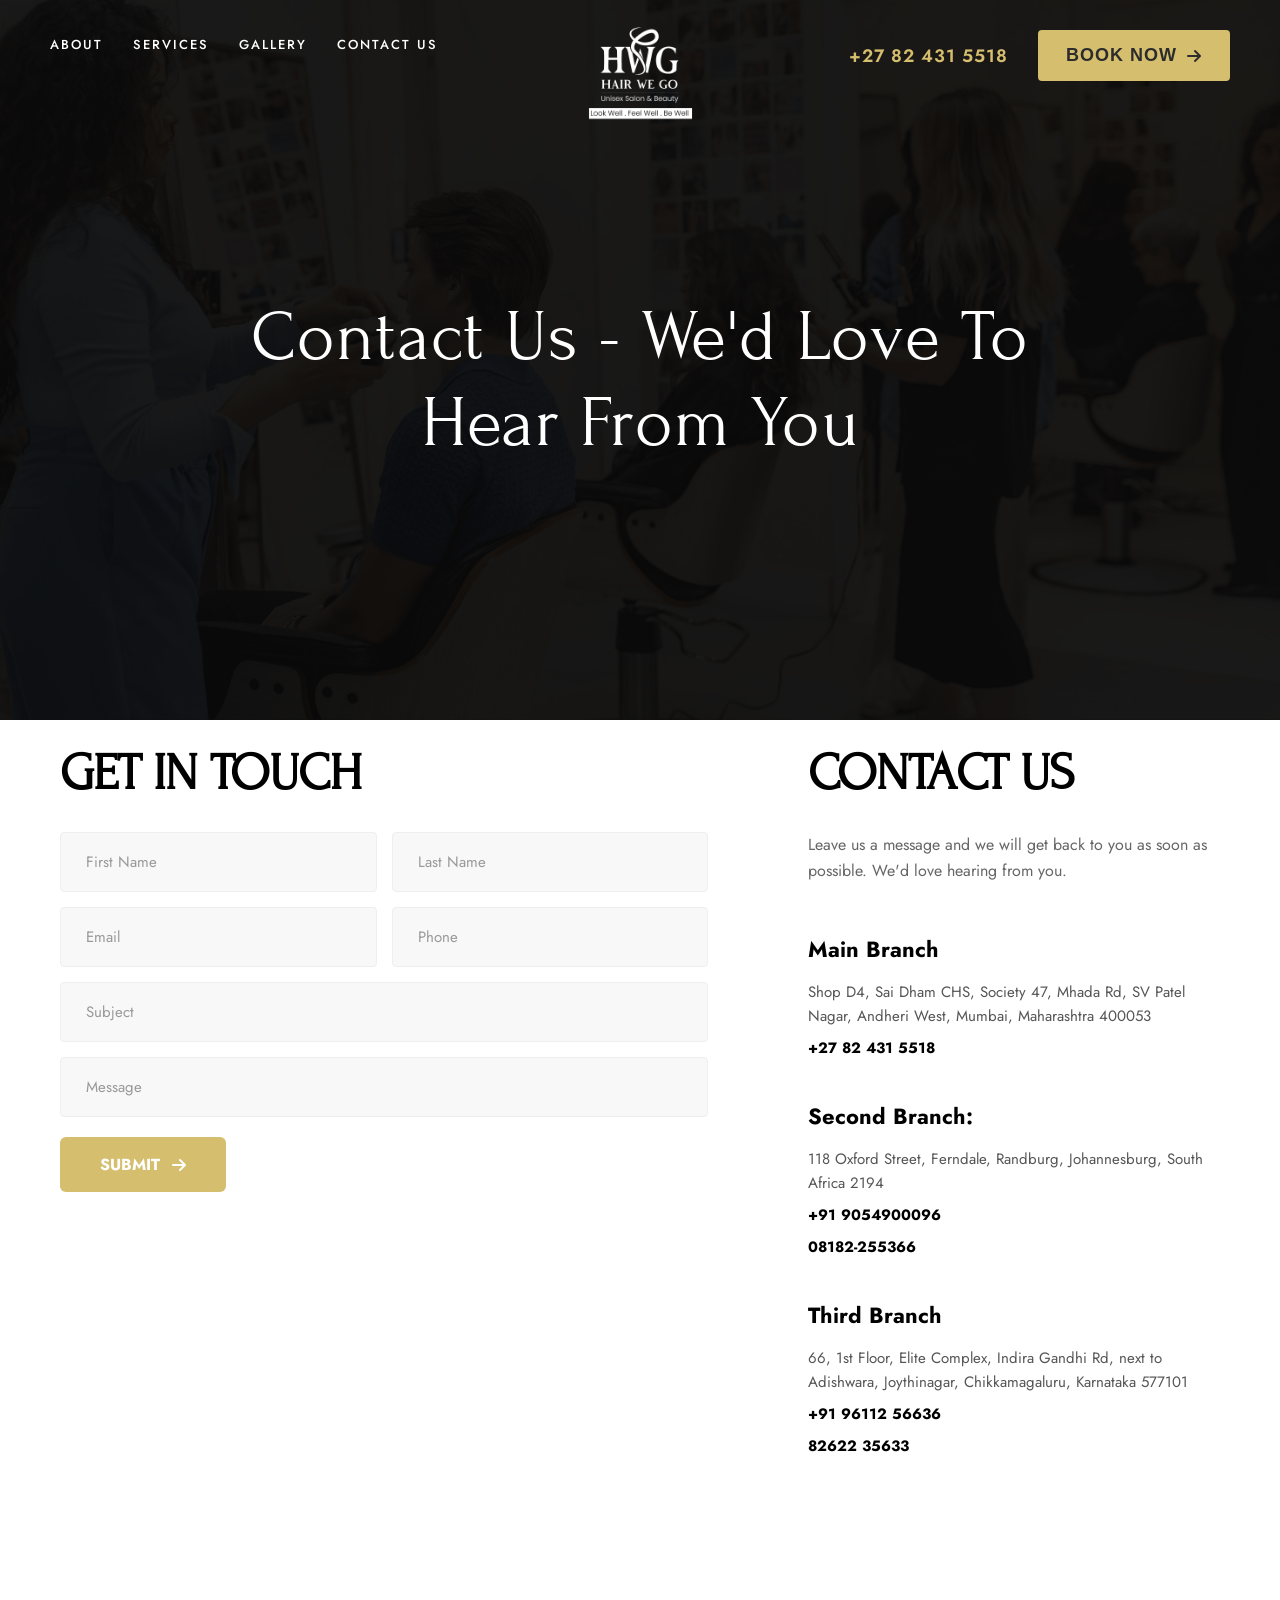
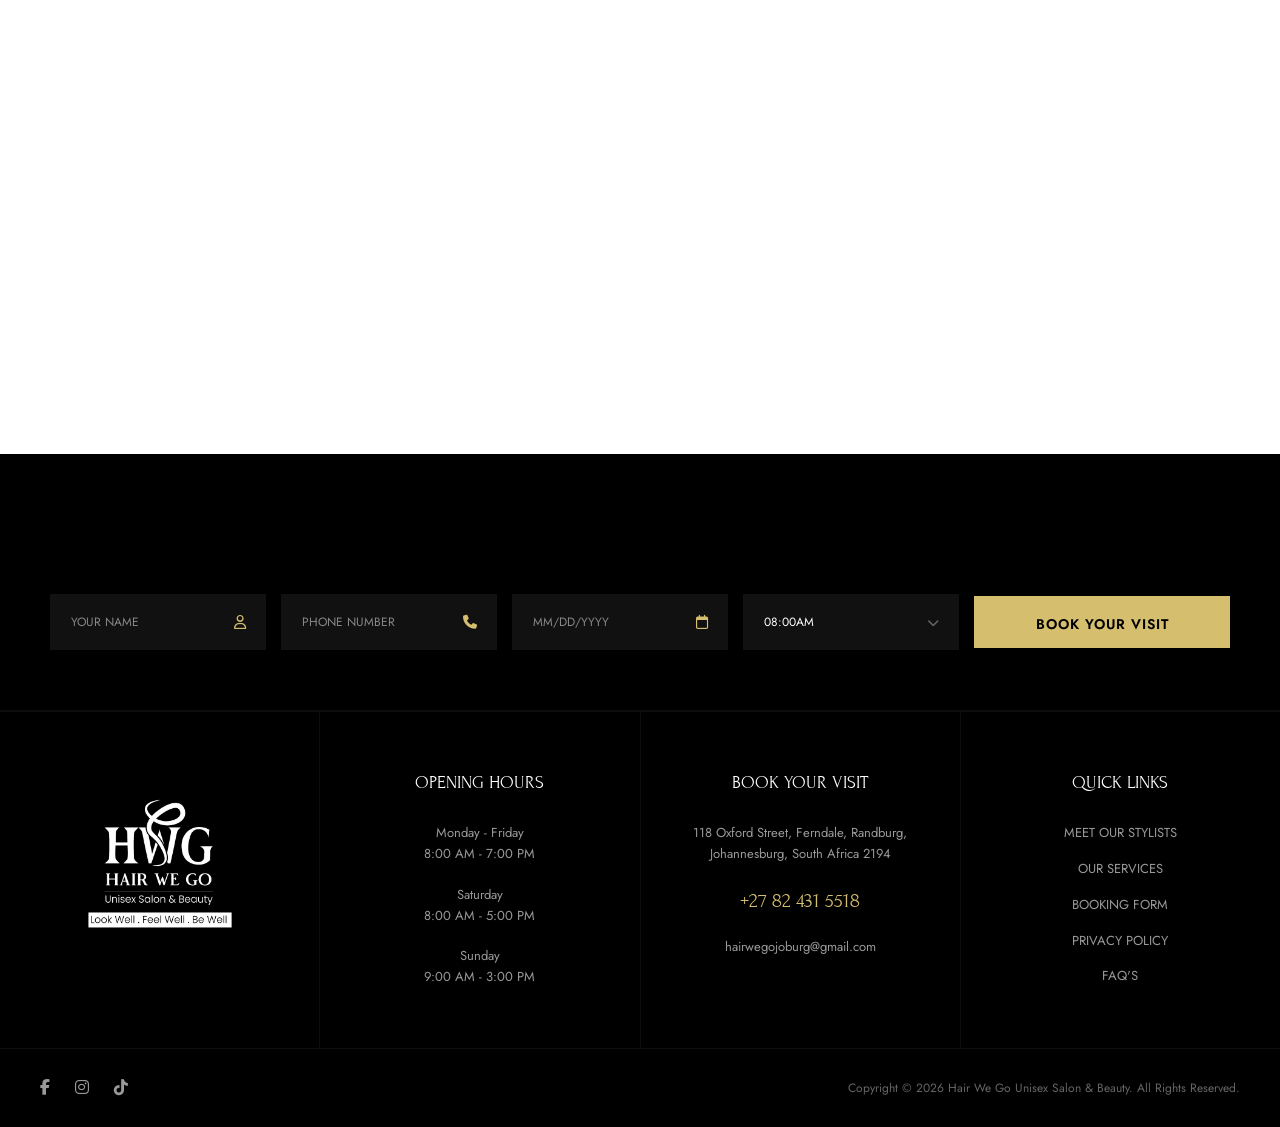
<file: contact-us.html>
<!DOCTYPE html>
<html lang="en">
<head>
    <meta charset="UTF-8">
    <meta name="viewport" content="width=device-width, initial-scale=1.0">
    <title>Hair We Go | A Destination for Beauty & Confidence</title>
    <meta name="description" content="Johannesburg's favourite salon. Experience beauty and confidence with our premium hair services.">
    <link rel="stylesheet" href="https://cdnjs.cloudflare.com/ajax/libs/font-awesome/6.5.1/css/all.min.css" />
    <link rel="stylesheet" href="css/style.css">
</head>
<body>

    <!-- Navbar -->
    <nav class="navbar" id="main-nav">
        <div class="nav-links desktop-only">
            <a href="about-us.html">About</a>
            <a href="services.html">Services</a>
            <a href="gallery.html">Gallery</a>
            <a href="contact-us.html">Contact Us</a>
        </div>
        <div class="nav-logo">
            <a href="index.html">
                <img src="assets/hwg-logo.png" alt="Hair We Go Logo" class="navbar-logo">
            </a>
        </div>
        <div class="nav-right desktop-only">
            <span class="phone-number">+27 82 431 5518</span>
            <button class="btn-book">Book Now <i class="fa-solid fa-arrow-right"></i></button>
        </div>
        
        <!-- Mobile Trigger -->
        <button class="mobile-menu-trigger" id="mobile-menu-open">
            <i class="fa-solid fa-bars"></i>
        </button>
    </nav>

    <!-- Mobile Navigation Overlay -->
    <div class="mobile-nav-overlay" id="mobile-nav-overlay">
        <div class="mobile-nav-header">
          
            <button class="mobile-menu-close" id="mobile-menu-close">
                <i class="fa-solid fa-xmark"></i>
            </button>
        </div>
        
        <div class="mobile-nav-content">
            <ul class="mobile-nav-links">
                <li><a href="index.html">Home</a></li>
                <li><a href="about-us.html">About</a></li>
                <li><a href="services.html">Services</a></li>
                <li><a href="gallery.html">Gallery</a></li>
                <li><a href="contact-us.html">Contact Us</a></li>
            </ul>
        </div>
        
        <div class="mobile-nav-footer">
            <a href="#">Facebook</a>
            <a href="#">Instagram</a>
            <a href="#">Twitter</a>
        </div>
    </div>

<section class="services-page-section">
    <div class="services-hero-overlay"></div>
    <div class="services-hero-container">
        <h1 class="services-hero-title">Contact Us - We'd Love To<br>Hear From You</h1>
    </div>
</section>

<section class="contact-us-section">
    <div class="contact-container">
        <div class="contact-grid">
            <!-- Left Side: Form -->
            <div class="contact-form-side">
                <h2 class="contact-side-title">GET IN TOUCH</h2>
                <form class="contact-main-form">
                    <div class="form-row">
                        <input type="text" placeholder="First Name" required>
                        <input type="text" placeholder="Last Name" required>
                    </div>
                    <div class="form-row">
                        <input type="email" placeholder="Email" required>
                        <input type="tel" placeholder="Phone" required>
                    </div>
                    <div class="form-group">
                        <input type="text" placeholder="Subject" required>
                    </div>
                    <div class="form-group">
                        <input type="textarea" placeholder="Message" rows="6" required></input>
                    </div>
                    <button type="submit" class="btn-submit-pink">SUBMIT <i class="fa-solid fa-arrow-right"></i></button>
                </form>
            </div>
            
            <!-- Right Side: Info -->
            <div class="contact-info-side">
                <h2 class="contact-side-title">CONTACT US</h2>
                <p class="contact-intro">Leave us a message and we will get back to you as soon as possible. We'd love hearing from you.</p>
                
                <div class="branch-info">
                    <h3>Main Branch</h3>
                    <p>Shop D4, Sai Dham CHS, Society 47, Mhada Rd, SV Patel Nagar, Andheri West, Mumbai, Maharashtra 400053</p>
                    <p class="branch-phone">+27 82 431 5518</p>
                </div>
                
                <div class="branch-info">
                    <h3>Second Branch:</h3>
                    <p>118 Oxford Street, Ferndale, Randburg,
Johannesburg, South Africa 2194</p>
                    <p class="branch-phone">+91 9054900096</p>
                    <p class="branch-phone">08182-255366</p>
                </div>
                
                <div class="branch-info">
                    <h3>Third Branch</h3>
                    <p>66, 1st Floor, Elite Complex, Indira Gandhi Rd, next to Adishwara, Joythinagar, Chikkamagaluru, Karnataka 577101</p>
                    <p class="branch-phone">+91 96112 56636</p>
                    <p class="branch-phone">82622 35633</p>
                </div>
            </div>
        </div>
    </div>

    <!-- Map moved to bottom of content -->
    <div class="contact-map" style="margin-top: 80px;">
        <iframe src="https://www.google.com/maps/embed?pb=!1m18!1m12!1m3!1d3769.3388258486475!2d72.8219137!3d19.136640300000003!2m3!1f0!2f0!3f0!3m2!1i1024!2i768!4f13.1!3m3!1m2!1s0x3be7b7148de20c45%3A0x29ba21d321e3d382!2sHair%20We%20Go%20Unisex%20Salon!5e0!3m2!1sen!2sin!4v1777461095695!5m2!1sen!2sin" width="100%" height="500" style="border:0;" allowfullscreen="" loading="lazy" referrerpolicy="no-referrer-when-downgrade"></iframe>
    </div>
</section>

    <!-- Booking Section -->
    <section class="booking-section" id="contact">
        <div class="booking-container">
            <form class="booking-row-form">
                <div class="input-wrapper">
                    <input type="text" placeholder="YOUR NAME" required class="form-input">
                    <i class="fa-regular fa-user"></i>
                </div>
                <div class="input-wrapper">
                    <input type="tel" placeholder="PHONE NUMBER" required class="form-input">
                    <i class="fa-solid fa-phone"></i>
                </div>
                <div class="input-wrapper">
                    <input type="text" placeholder="MM/DD/YYYY" onfocus="(this.type='date')" onblur="if(this.value==''){this.type='text'}" required class="form-input">
                    <i class="fa-regular fa-calendar"></i>
                </div>
                <div class="input-wrapper dropdown-wrapper">
                    <select class="form-input" required>
                        <option value="08:00AM">08:00AM</option>
                        <option value="09:00AM">09:00AM</option>
                        <option value="10:00AM">10:00AM</option>
                        <option value="11:00AM">11:00AM</option>
                        <option value="12:00PM">12:00PM</option>
                        <option value="01:00PM">01:00PM</option>
                        <option value="02:00PM">02:00PM</option>
                        <option value="03:00PM">03:00PM</option>
                        <option value="04:00PM">04:00PM</option>
                        <option value="05:00PM">05:00PM</option>
                        <option value="06:00PM">06:00PM</option>
                        <option value="07:00PM">07:00PM</option>
                    </select>
                </div>
                <button type="submit" class="btn-book-row">BOOK YOUR VISIT</button>
            </form>
        </div>
    </section>

    <!-- Footer Section -->
    <footer class="site-footer">
        <div class="footer-main-row">
            <!-- Col 1 -->
            <div class="footer-col col-logo">
                <img src="assets/hwg-logo.png" alt="Hair We Go Logo" class="footer-main-logo">
            </div>
            
            <!-- Col 2 -->
            <div class="footer-col">
                <h4 class="footer-heading">OPENING HOURS</h4>
                <div class="footer-content">
                    <p>Monday - Friday<br>8:00 AM - 7:00 PM</p>
                    <p>Saturday<br>8:00 AM - 5:00 PM</p>
                    <p>Sunday<br>9:00 AM - 3:00 PM</p>
                </div>
            </div>
            
            <!-- Col 3 -->
            <div class="footer-col">
                <h4 class="footer-heading">BOOK YOUR VISIT</h4>
                <div class="footer-content">
                    <p>118 Oxford Street, Ferndale, Randburg,<br>Johannesburg, South Africa 2194</p>
                    <p class="footer-phone">+27 82 431 5518</p>
                    <p>hairwegojoburg@gmail.com</p>
                </div>
            </div>
            
            <!-- Col 4 -->
            <div class="footer-col">
                <h4 class="footer-heading">QUICK LINKS</h4>
                <div class="footer-content footer-links">
                    <a href="#">MEET OUR STYLISTS</a>
                    <a href="#">OUR SERVICES</a>
                    <a href="#">BOOKING FORM</a>
                    <a href="#">PRIVACY POLICY</a>
                    <a href="#">FAQ'S</a>
                </div>
            </div>
        </div>
        
        <div class="footer-bottom-bar">
            <div class="footer-social-icons">
                <a href="#"><i class="fa-brands fa-facebook-f"></i></a>
                <a href="#"><i class="fa-brands fa-instagram"></i></a>
                <a href="#"><i class="fa-brands fa-tiktok"></i></a>
            </div>
            <div class="footer-copyright">
                Copyright &copy; 2026 Hair We Go Unisex Salon & Beauty. All Rights Reserved.
            </div>
        </div>
    </footer>

    <!-- Booking Modal -->
    <div id="booking-modal" class="modal-overlay">
        <div class="modal-content">
            <button class="modal-close" id="modal-close-btn">&times;</button>
            <div class="modal-header">
                <span class="modal-sub">APPOINTMENT</span>
                <h2 class="modal-title">BOOK YOUR VISIT</h2>
            </div>
            <form class="modal-booking-form">
                <div class="modal-input-group">
                    <input type="text" placeholder="YOUR NAME" required>
                    <i class="fa-regular fa-user"></i>
                </div>
                <div class="modal-input-group">
                    <input type="tel" placeholder="PHONE NUMBER" required>
                    <i class="fa-solid fa-phone"></i>
                </div>
                <div class="modal-input-group">
                    <input type="text" placeholder="MM/DD/YYYY" onfocus="(this.type='date')" onblur="if(this.value==''){this.type='text'}" required>
                    <i class="fa-regular fa-calendar"></i>
                </div>
                <div class="modal-input-group">
                    <i class="fa-regular fa-clock"></i>
                    <select required>
                        <option value="" disabled selected>SELECT TIME</option>
                        <option value="08:00AM">08:00AM</option>
                        <option value="09:00AM">09:00AM</option>
                        <option value="10:00AM">10:00AM</option>
                        <option value="11:00AM">11:00AM</option>
                        <option value="12:00PM">12:00PM</option>
                        <option value="01:00PM">01:00PM</option>
                        <option value="02:00PM">02:00PM</option>
                        <option value="03:00PM">03:00PM</option>
                        <option value="04:00PM">04:00PM</option>
                        <option value="05:00PM">05:00PM</option>
                        <option value="06:00PM">06:00PM</option>
                        <option value="07:00PM">07:00PM</option>
                    </select>
                </div>
                <button type="submit" class="modal-submit-btn">CONFIRM BOOKING</button>
            </form>
        </div>
    </div>

    <!-- JavaScript -->
    <script src="script/script.js"></script>
</body>
</html>
</file>
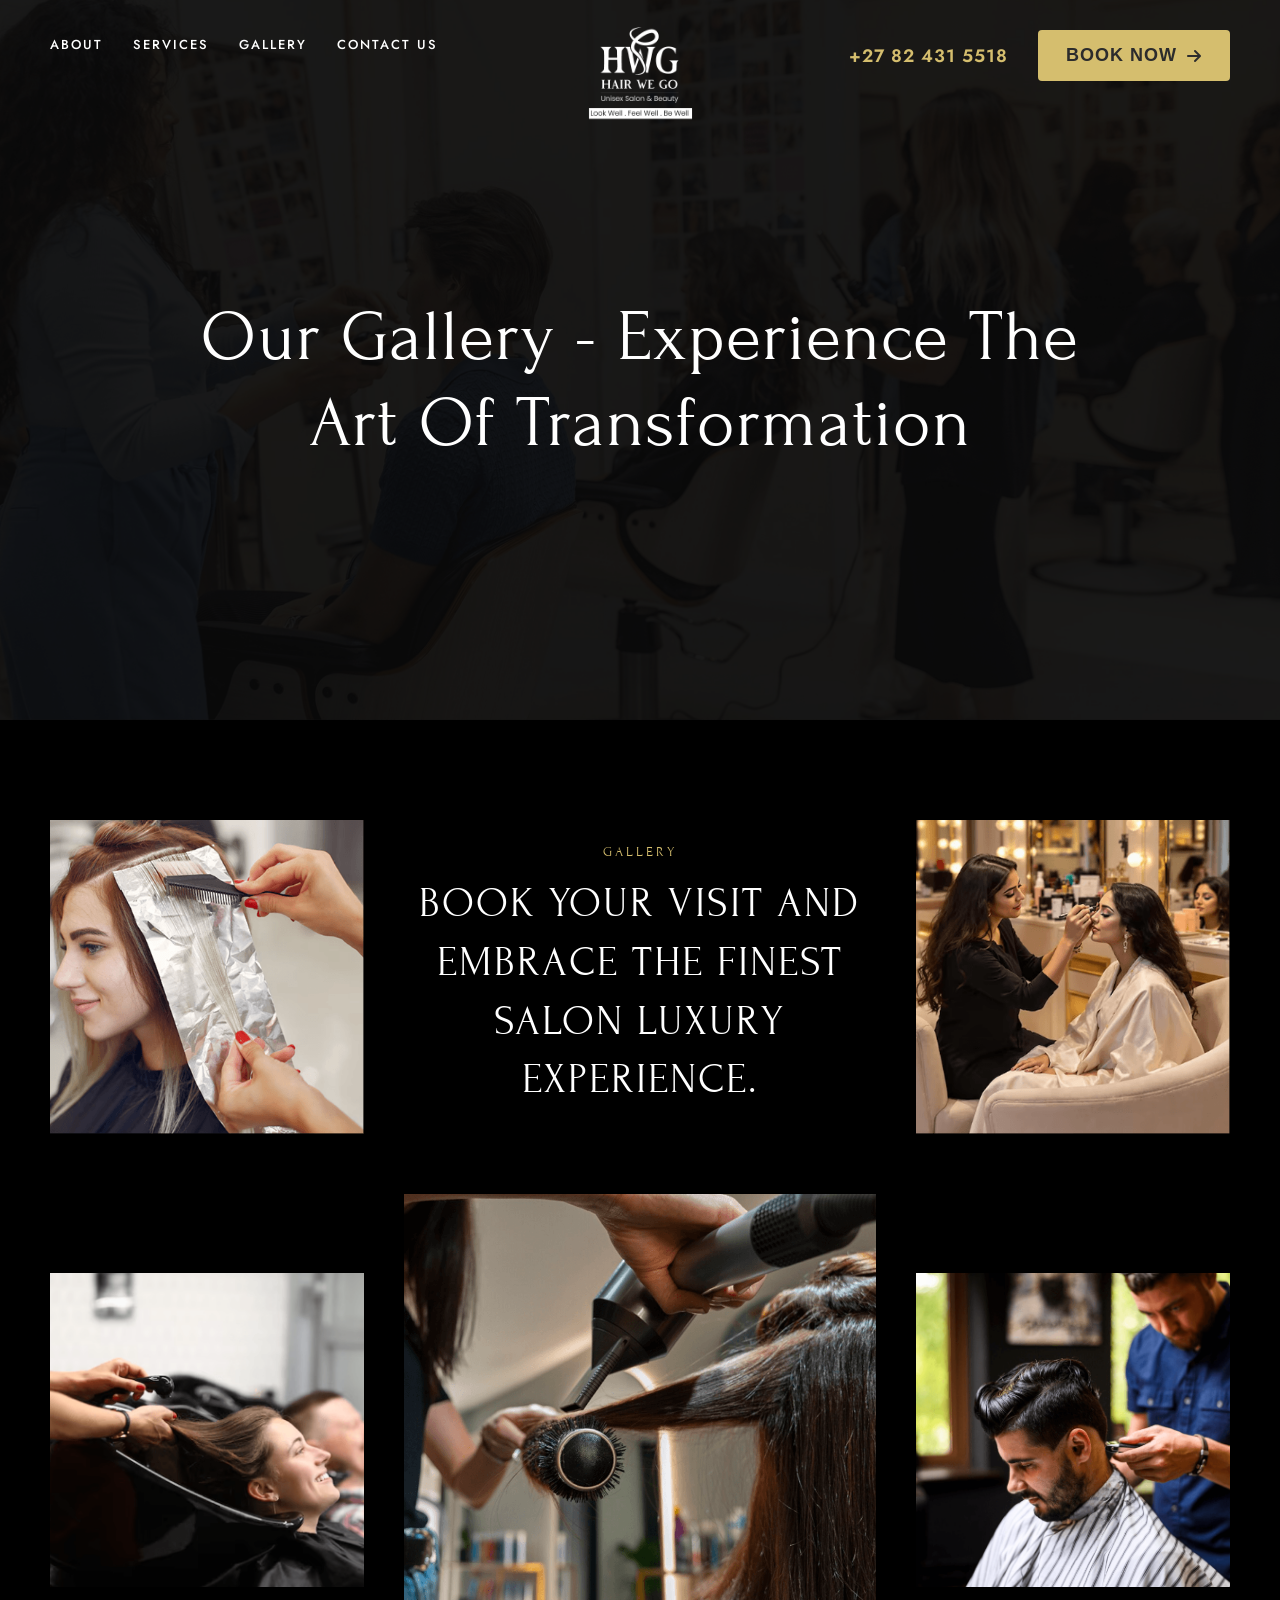
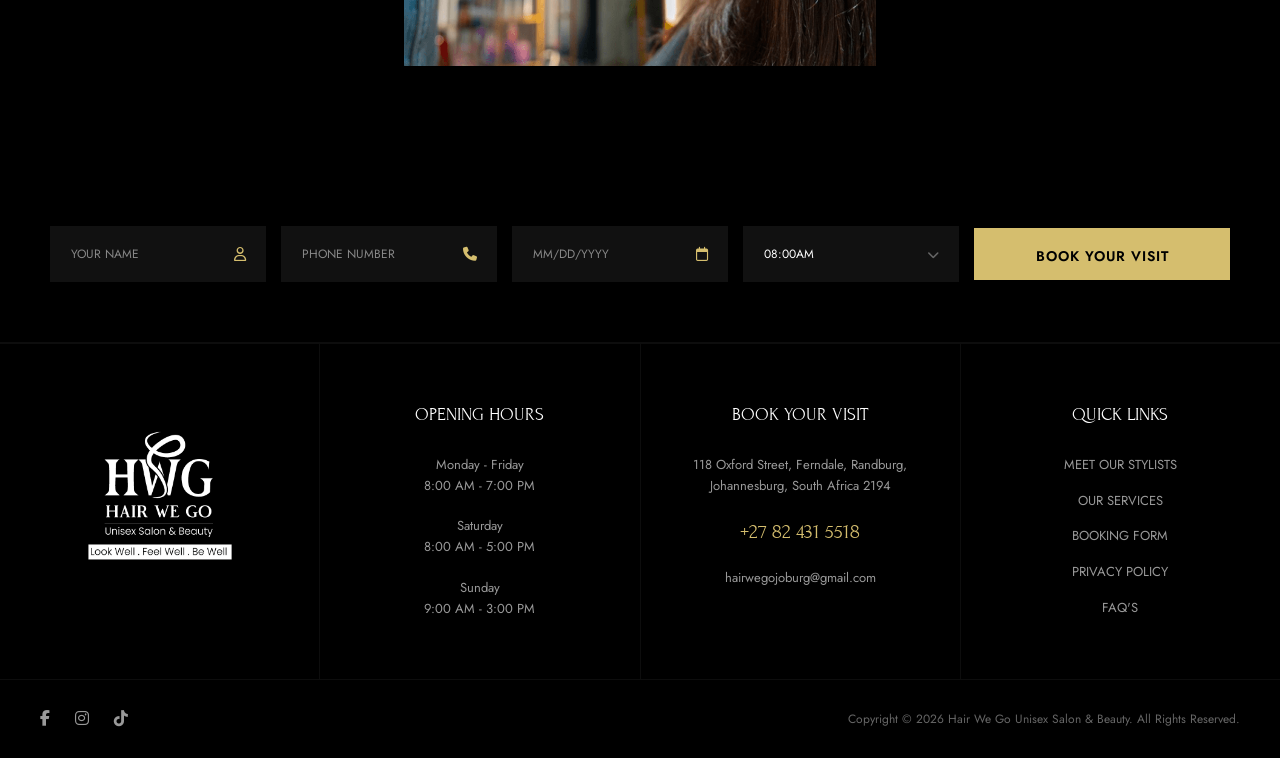
<file: gallery.html>
<!DOCTYPE html>
<html lang="en">
<head>
    <meta charset="UTF-8">
    <meta name="viewport" content="width=device-width, initial-scale=1.0">
    <title>Hair We Go | A Destination for Beauty & Confidence</title>
    <meta name="description" content="Johannesburg's favourite salon. Experience beauty and confidence with our premium hair services.">
    <link rel="stylesheet" href="https://cdnjs.cloudflare.com/ajax/libs/font-awesome/6.5.1/css/all.min.css" />
    <link rel="stylesheet" href="css/style.css">
</head>
<body>

    <!-- Navbar -->
    <nav class="navbar" id="main-nav">
        <div class="nav-links desktop-only">
            <a href="about-us.html">About</a>
            <a href="services.html">Services</a>
            <a href="gallery.html">Gallery</a>
            <a href="contact-us.html">Contact Us</a>
        </div>
        <div class="nav-logo">
            <a href="index.html">
                <img src="assets/hwg-logo.png" alt="Hair We Go Logo" class="navbar-logo">
            </a>
        </div>
        <div class="nav-right desktop-only">
            <span class="phone-number">+27 82 431 5518</span>
            <button class="btn-book">Book Now <i class="fa-solid fa-arrow-right"></i></button>
        </div>
        
        <!-- Mobile Trigger -->
        <button class="mobile-menu-trigger" id="mobile-menu-open">
            <i class="fa-solid fa-bars"></i>
        </button>
    </nav>

    <!-- Mobile Navigation Overlay -->
    <div class="mobile-nav-overlay" id="mobile-nav-overlay">
        <div class="mobile-nav-header">
            
            <button class="mobile-menu-close" id="mobile-menu-close">
                <i class="fa-solid fa-xmark"></i>
            </button>
        </div>
        
        <div class="mobile-nav-content">
            <ul class="mobile-nav-links">
               <li><a href="index.html">Home</a></li>
                <li><a href="about-us.html">About</a></li>
                <li><a href="services.html">Services</a></li>
                <li><a href="gallery.html">Gallery</a></li>
                <li><a href="contact-us.html">Contact Us</a></li>
            </ul>
        </div>
        
        <div class="mobile-nav-footer">
            <a href="#">Facebook</a>
            <a href="#">Instagram</a>
            <a href="#">Twitter</a>
        </div>
    </div>

<section class="services-page-section">
    <div class="services-hero-overlay"></div>
    <div class="services-hero-container">
        <h1 class="services-hero-title">Our Gallery - Experience The<br>Art Of Transformation</h1>
        
     
    </div>
</section>

<!-- Gallery Section -->
<section class="gallery-section" id="gallery">
    <div class="gallery-grid">
        <!-- Top Row -->
        <div class="g-item g-top-left">
            <img src="assets/g-top-1.png" alt="Gallery 1">
        </div>
        <div class="g-item g-text-center">
            <span class="gallery-sub">GALLERY</span>
            <h2 class="gallery-title">BOOK YOUR VISIT AND EMBRACE THE FINEST SALON LUXURY EXPERIENCE.</h2>
        </div>
        <div class="g-item g-top-right">
            <img src="assets/g-top-2.png" alt="Gallery 2">
        </div>
        
        <!-- Bottom Row -->
        <div class="g-item g-bottom-left">
            <img src="assets/g-bottom-1.png" alt="Gallery 3">
        </div>
        <div class="g-item g-bottom-center">
            <img src="assets/g-bottom-2.png" alt="Gallery 4">
        </div>
        <div class="g-item g-bottom-right">
            <img src="assets/g-bottom-3.png" alt="Gallery 5">
        </div>
    </div>
</section>

    <!-- Booking Section -->
    <section class="booking-section" id="contact">
        <div class="booking-container">
            <form class="booking-row-form">
                <div class="input-wrapper">
                    <input type="text" placeholder="YOUR NAME" required class="form-input">
                    <i class="fa-regular fa-user"></i>
                </div>
                <div class="input-wrapper">
                    <input type="tel" placeholder="PHONE NUMBER" required class="form-input">
                    <i class="fa-solid fa-phone"></i>
                </div>
                <div class="input-wrapper">
                    <input type="text" placeholder="MM/DD/YYYY" onfocus="(this.type='date')" onblur="if(this.value==''){this.type='text'}" required class="form-input">
                    <i class="fa-regular fa-calendar"></i>
                </div>
                <div class="input-wrapper dropdown-wrapper">
                    <select class="form-input" required>
                        <option value="08:00AM">08:00AM</option>
                        <option value="09:00AM">09:00AM</option>
                        <option value="10:00AM">10:00AM</option>
                        <option value="11:00AM">11:00AM</option>
                        <option value="12:00PM">12:00PM</option>
                        <option value="01:00PM">01:00PM</option>
                        <option value="02:00PM">02:00PM</option>
                        <option value="03:00PM">03:00PM</option>
                        <option value="04:00PM">04:00PM</option>
                        <option value="05:00PM">05:00PM</option>
                        <option value="06:00PM">06:00PM</option>
                        <option value="07:00PM">07:00PM</option>
                    </select>
                </div>
                <button type="submit" class="btn-book-row">BOOK YOUR VISIT</button>
            </form>
        </div>
    </section>

    <!-- Footer Section -->
    <footer class="site-footer">
        <div class="footer-main-row">
            <!-- Col 1 -->
            <div class="footer-col col-logo">
                <img src="assets/hwg-logo.png" alt="Hair We Go Logo" class="footer-main-logo">
            </div>
            
            <!-- Col 2 -->
            <div class="footer-col">
                <h4 class="footer-heading">OPENING HOURS</h4>
                <div class="footer-content">
                    <p>Monday - Friday<br>8:00 AM - 7:00 PM</p>
                    <p>Saturday<br>8:00 AM - 5:00 PM</p>
                    <p>Sunday<br>9:00 AM - 3:00 PM</p>
                </div>
            </div>
            
            <!-- Col 3 -->
            <div class="footer-col">
                <h4 class="footer-heading">BOOK YOUR VISIT</h4>
                <div class="footer-content">
                    <p>118 Oxford Street, Ferndale, Randburg,<br>Johannesburg, South Africa 2194</p>
                    <p class="footer-phone">+27 82 431 5518</p>
                    <p>hairwegojoburg@gmail.com</p>
                </div>
            </div>
            
            <!-- Col 4 -->
            <div class="footer-col">
                <h4 class="footer-heading">QUICK LINKS</h4>
                <div class="footer-content footer-links">
                    <a href="#">MEET OUR STYLISTS</a>
                    <a href="#">OUR SERVICES</a>
                    <a href="#">BOOKING FORM</a>
                    <a href="#">PRIVACY POLICY</a>
                    <a href="#">FAQ'S</a>
                </div>
            </div>
        </div>
        
        <div class="footer-bottom-bar">
            <div class="footer-social-icons">
                <a href="#"><i class="fa-brands fa-facebook-f"></i></a>
                <a href="#"><i class="fa-brands fa-instagram"></i></a>
                <a href="#"><i class="fa-brands fa-tiktok"></i></a>
            </div>
            <div class="footer-copyright">
                Copyright &copy; 2026 Hair We Go Unisex Salon & Beauty. All Rights Reserved.
            </div>
        </div>
    </footer>

    <!-- Booking Modal -->
    <div id="booking-modal" class="modal-overlay">
        <div class="modal-content">
            <button class="modal-close" id="modal-close-btn">&times;</button>
            <div class="modal-header">
                <span class="modal-sub">APPOINTMENT</span>
                <h2 class="modal-title">BOOK YOUR VISIT</h2>
            </div>
            <form class="modal-booking-form">
                <div class="modal-input-group">
                    <input type="text" placeholder="YOUR NAME" required>
                    <i class="fa-regular fa-user"></i>
                </div>
                <div class="modal-input-group">
                    <input type="tel" placeholder="PHONE NUMBER" required>
                    <i class="fa-solid fa-phone"></i>
                </div>
                <div class="modal-input-group">
                    <input type="text" placeholder="MM/DD/YYYY" onfocus="(this.type='date')" onblur="if(this.value==''){this.type='text'}" required>
                    <i class="fa-regular fa-calendar"></i>
                </div>
                <div class="modal-input-group">
                    <i class="fa-regular fa-clock"></i>
                    <select required>
                        <option value="" disabled selected>SELECT TIME</option>
                        <option value="08:00AM">08:00AM</option>
                        <option value="09:00AM">09:00AM</option>
                        <option value="10:00AM">10:00AM</option>
                        <option value="11:00AM">11:00AM</option>
                        <option value="12:00PM">12:00PM</option>
                        <option value="01:00PM">01:00PM</option>
                        <option value="02:00PM">02:00PM</option>
                        <option value="03:00PM">03:00PM</option>
                        <option value="04:00PM">04:00PM</option>
                        <option value="05:00PM">05:00PM</option>
                        <option value="06:00PM">06:00PM</option>
                        <option value="07:00PM">07:00PM</option>
                    </select>
                </div>
                <button type="submit" class="modal-submit-btn">CONFIRM BOOKING</button>
            </form>
        </div>
    </div>

    <!-- JavaScript -->
    <script src="script/script.js"></script>
</body>
</html>
</file>
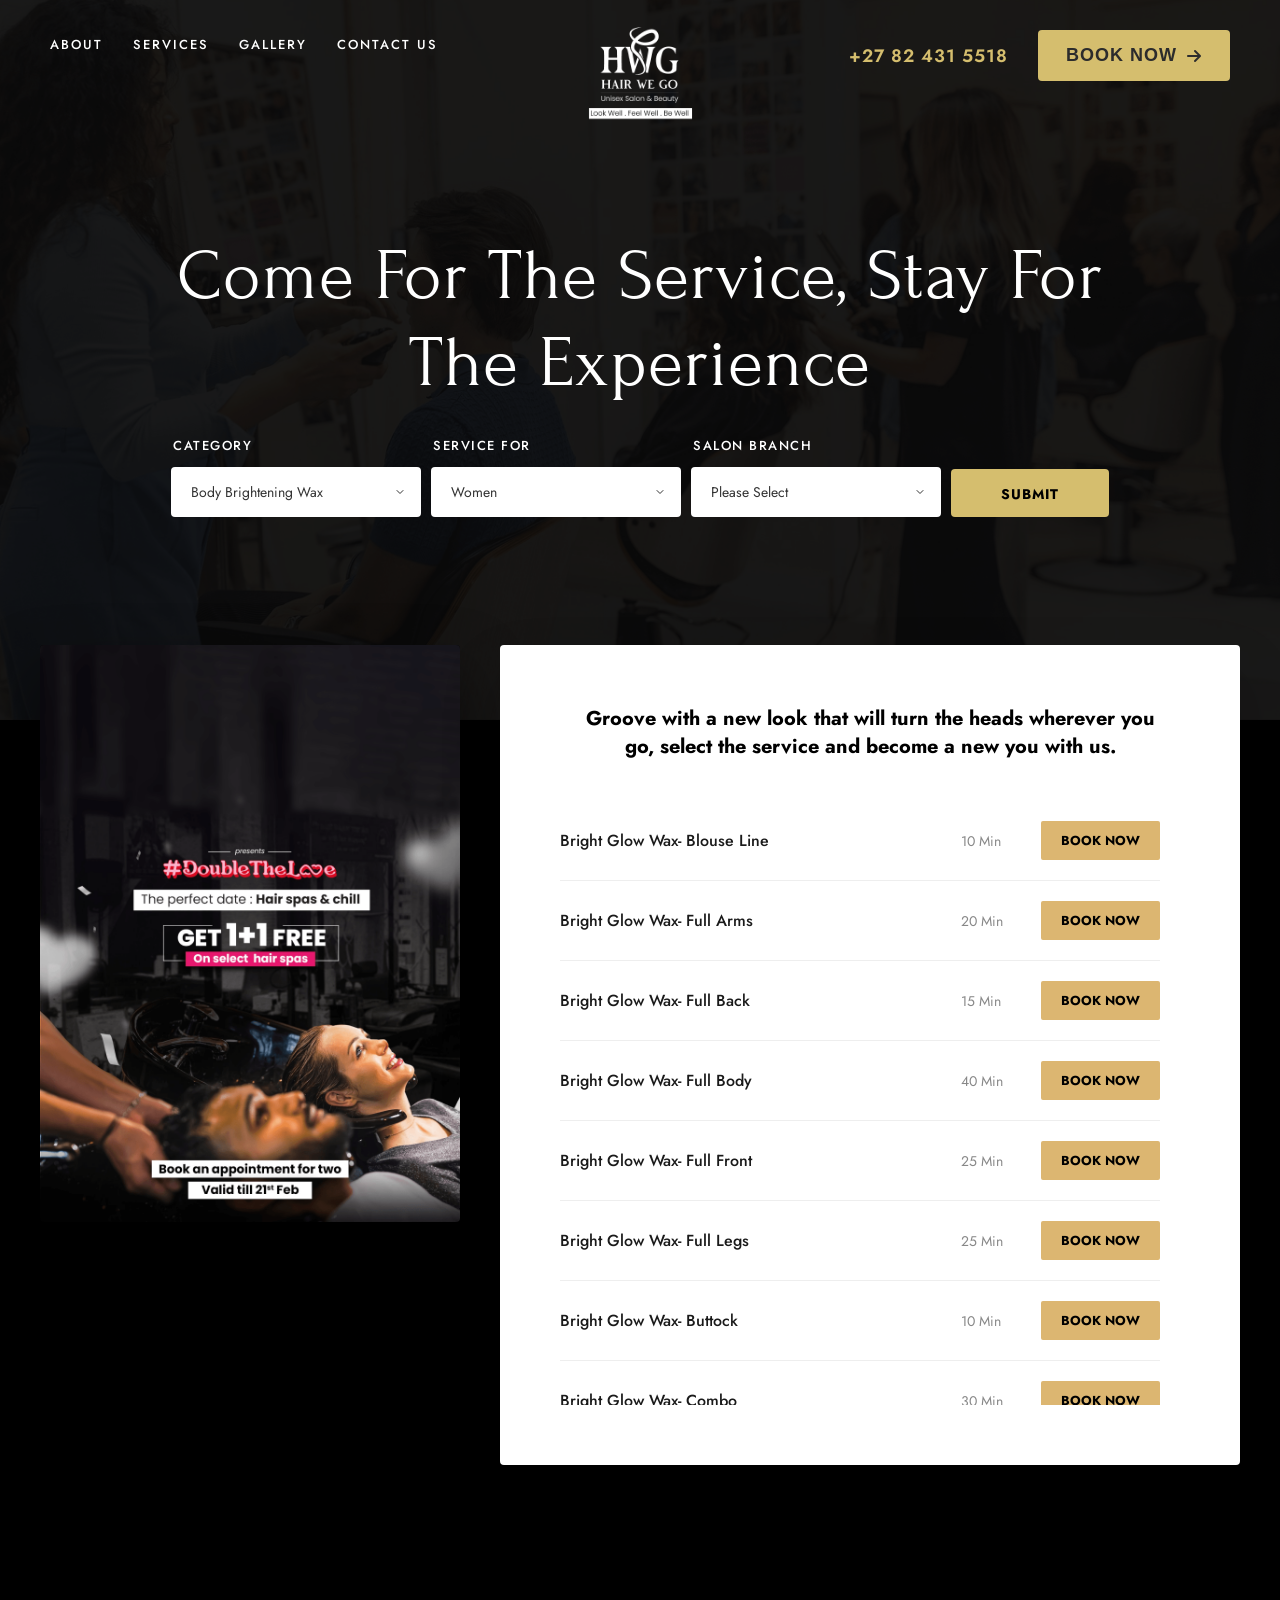
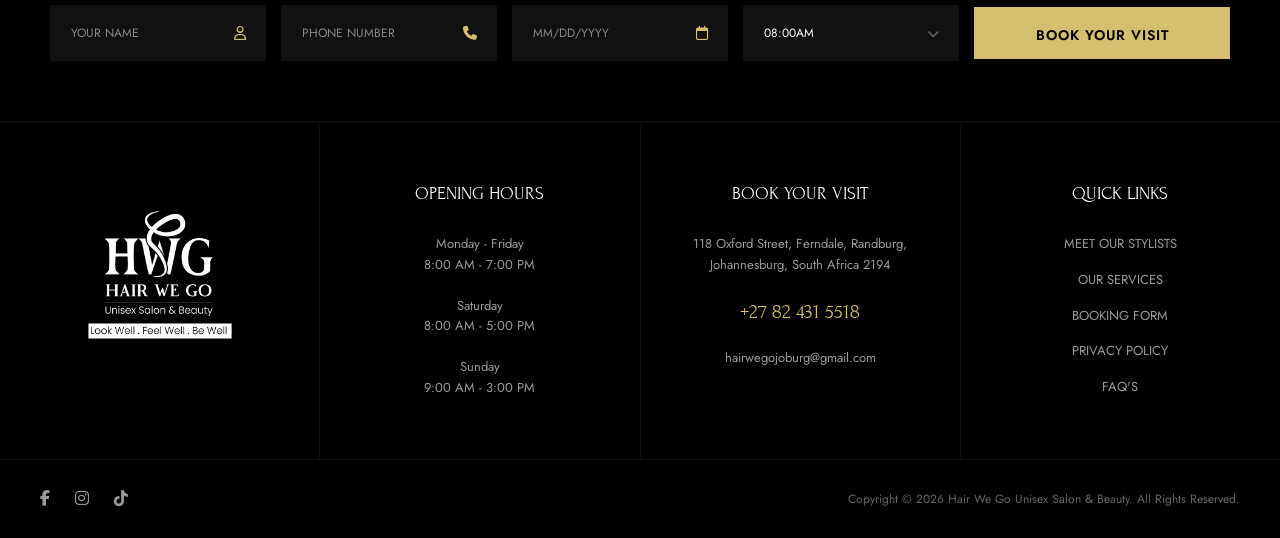
<file: services.html>
<!DOCTYPE html>
<html lang="en">
<head>
    <meta charset="UTF-8">
    <meta name="viewport" content="width=device-width, initial-scale=1.0">
    <title>Hair We Go | A Destination for Beauty & Confidence</title>
    <meta name="description" content="Johannesburg's favourite salon. Experience beauty and confidence with our premium hair services.">
    <link rel="stylesheet" href="https://cdnjs.cloudflare.com/ajax/libs/font-awesome/6.5.1/css/all.min.css" />
    <link rel="stylesheet" href="css/style.css">
</head>
<body>

    <!-- Navbar -->
    <nav class="navbar" id="main-nav">
        <div class="nav-links desktop-only">
             <a href="about-us.html">About</a>
            <a href="services.html">Services</a>
            <a href="gallery.html">Gallery</a>
            <a href="contact-us.html">Contact Us</a>
        </div>
        <div class="nav-logo">
            <a href="index.html">
                <img src="assets/hwg-logo.png" alt="Hair We Go Logo" class="navbar-logo">
            </a>
        </div>
        <div class="nav-right desktop-only">
            <span class="phone-number">+27 82 431 5518</span>
            <button class="btn-book">Book Now <i class="fa-solid fa-arrow-right"></i></button>
        </div>
        
        <!-- Mobile Trigger -->
        <button class="mobile-menu-trigger" id="mobile-menu-open">
            <i class="fa-solid fa-bars"></i>
        </button>
    </nav>

    <!-- Mobile Navigation Overlay -->
    <div class="mobile-nav-overlay" id="mobile-nav-overlay">
        <div class="mobile-nav-header">
            
            <button class="mobile-menu-close" id="mobile-menu-close">
                <i class="fa-solid fa-xmark"></i>
            </button>
        </div>
        
        <div class="mobile-nav-content">
            <ul class="mobile-nav-links">
                <li><a href="index.html">Home</a></li>
                <li><a href="about-us.html">About</a></li>
                <li><a href="services.html">Services</a></li>
                <li><a href="gallery.html">Gallery</a></li>
                <li><a href="contact-us.html">Contact Us</a></li>
            </ul>
        </div>
        
        <div class="mobile-nav-footer">
            <a href="#">Facebook</a>
            <a href="#">Instagram</a>
            <a href="#">Twitter</a>
        </div>
    </div>

<section class="services-page-section">
    <div class="services-hero-overlay"></div>
    <div class="services-hero-container">
        <h1 class="services-hero-title">Come For The Service, Stay For<br>The Experience</h1>
        
        <div class="services-hero-booking">
            <form class="hero-booking-form">
                <div class="hero-input-group">
                    <label>Category</label>
                    <select class="hero-select">
                        <option>Body Brightening Wax</option>
                        <option>Hair Styling</option>
                        <option>Hair Coloring</option>
                    </select>
                </div>
                <div class="hero-input-group">
                    <label>Service For</label>
                    <select class="hero-select">
                        <option>Women</option>
                        <option>Men</option>
                        <option>Children</option>
                    </select>
                </div>
                <div class="hero-input-group">
                    <label>Salon Branch</label>
                    <select class="hero-select">
                        <option>Please Select</option>
                        <option>Main Branch</option>
                        <option>Vinobanagar Branch</option>
                        <option>Chikkamagalore Branch</option>
                    </select>
                </div>
                <button type="submit" class="hero-submit-btn">SUBMIT</button>
            </form>
        </div>
    </div>
</section>

<section class="services-overlap-section">
    <div class="overlap-container">
        <div class="overlap-grid">
            <!-- Left Side: Featured Image/Promo -->
            <div class="overlap-left">
                <img src="assets/services-2-l.png" alt="Special Offer" class="overlap-promo-img">
            </div>
            
            <!-- Right Side: Scrolling Service List -->
            <div class="overlap-right">
                <div class="service-list-header">
                    <p>Groove with a new look that will turn the heads wherever you go, select the service and become a new you with us.</p>
                </div>
                
                <div class="service-scroll-area">
                    <!-- Service Item 1 -->
                    <div class="service-item">
                        <span class="service-item-name">Bright Glow Wax- Blouse Line</span>
                        <span class="service-item-time">10 Min</span>
                        <button class="service-item-btn">BOOK NOW</button>
                    </div>
                    <!-- Service Item 2 -->
                    <div class="service-item">
                        <span class="service-item-name">Bright Glow Wax- Full Arms</span>
                        <span class="service-item-time">20 Min</span>
                        <button class="service-item-btn">BOOK NOW</button>
                    </div>
                    <!-- Service Item 3 -->
                    <div class="service-item">
                        <span class="service-item-name">Bright Glow Wax- Full Back</span>
                        <span class="service-item-time">15 Min</span>
                        <button class="service-item-btn">BOOK NOW</button>
                    </div>
                    <!-- Service Item 4 -->
                    <div class="service-item">
                        <span class="service-item-name">Bright Glow Wax- Full Body</span>
                        <span class="service-item-time">40 Min</span>
                        <button class="service-item-btn">BOOK NOW</button>
                    </div>
                    <!-- Service Item 5 -->
                    <div class="service-item">
                        <span class="service-item-name">Bright Glow Wax- Full Front</span>
                        <span class="service-item-time">25 Min</span>
                        <button class="service-item-btn">BOOK NOW</button>
                    </div>
                    <!-- Service Item 6 -->
                    <div class="service-item">
                        <span class="service-item-name">Bright Glow Wax- Full Legs</span>
                        <span class="service-item-time">25 Min</span>
                        <button class="service-item-btn">BOOK NOW</button>
                    </div>
                    <!-- Service Item 7 -->
                    <div class="service-item">
                        <span class="service-item-name">Bright Glow Wax- Buttock</span>
                        <span class="service-item-time">10 Min</span>
                        <button class="service-item-btn">BOOK NOW</button>
                    </div>
                    <!-- Service Item 8 -->
                    <div class="service-item">
                        <span class="service-item-name">Bright Glow Wax- Combo</span>
                        <span class="service-item-time">30 Min</span>
                        <button class="service-item-btn">BOOK NOW</button>
                    </div>
                    <!-- Service Item 9 -->
                    <div class="service-item">
                        <span class="service-item-name">Bright Glow Wax- Midriff</span>
                        <span class="service-item-time">15 Min</span>
                        <button class="service-item-btn">BOOK NOW</button>
                    </div>
                    <!-- Service Item 10 -->
                    <div class="service-item">
                        <span class="service-item-name">Bright Golden Wax- Blouse Line</span>
                        <span class="service-item-time">10 Min</span>
                        <button class="service-item-btn">BOOK NOW</button>
                    </div>
                    <!-- Service Item 11 -->
                    <div class="service-item">
                        <span class="service-item-name">Bright Golden Wax- Full Arms</span>
                        <span class="service-item-time">20 Min</span>
                        <button class="service-item-btn">BOOK NOW</button>
                    </div>
                </div>
            </div>
        </div>
    </div>
</section>

    <!-- Booking Section -->
    <section class="booking-section" id="contact">
        <div class="booking-container">
            <form class="booking-row-form">
                <div class="input-wrapper">
                    <input type="text" placeholder="YOUR NAME" required class="form-input">
                    <i class="fa-regular fa-user"></i>
                </div>
                <div class="input-wrapper">
                    <input type="tel" placeholder="PHONE NUMBER" required class="form-input">
                    <i class="fa-solid fa-phone"></i>
                </div>
                <div class="input-wrapper">
                    <input type="text" placeholder="MM/DD/YYYY" onfocus="(this.type='date')" onblur="if(this.value==''){this.type='text'}" required class="form-input">
                    <i class="fa-regular fa-calendar"></i>
                </div>
                <div class="input-wrapper dropdown-wrapper">
                    <select class="form-input" required>
                        <option value="08:00AM">08:00AM</option>
                        <option value="09:00AM">09:00AM</option>
                        <option value="10:00AM">10:00AM</option>
                        <option value="11:00AM">11:00AM</option>
                        <option value="12:00PM">12:00PM</option>
                        <option value="01:00PM">01:00PM</option>
                        <option value="02:00PM">02:00PM</option>
                        <option value="03:00PM">03:00PM</option>
                        <option value="04:00PM">04:00PM</option>
                        <option value="05:00PM">05:00PM</option>
                        <option value="06:00PM">06:00PM</option>
                        <option value="07:00PM">07:00PM</option>
                    </select>
                </div>
                <button type="submit" class="btn-book-row">BOOK YOUR VISIT</button>
            </form>
        </div>
    </section>

    <!-- Footer Section -->
    <footer class="site-footer">
        <div class="footer-main-row">
            <!-- Col 1 -->
            <div class="footer-col col-logo">
                <img src="assets/hwg-logo.png" alt="Hair We Go Logo" class="footer-main-logo">
            </div>
            
            <!-- Col 2 -->
            <div class="footer-col">
                <h4 class="footer-heading">OPENING HOURS</h4>
                <div class="footer-content">
                    <p>Monday - Friday<br>8:00 AM - 7:00 PM</p>
                    <p>Saturday<br>8:00 AM - 5:00 PM</p>
                    <p>Sunday<br>9:00 AM - 3:00 PM</p>
                </div>
            </div>
            
            <!-- Col 3 -->
            <div class="footer-col">
                <h4 class="footer-heading">BOOK YOUR VISIT</h4>
                <div class="footer-content">
                    <p>118 Oxford Street, Ferndale, Randburg,<br>Johannesburg, South Africa 2194</p>
                    <p class="footer-phone">+27 82 431 5518</p>
                    <p>hairwegojoburg@gmail.com</p>
                </div>
            </div>
            
            <!-- Col 4 -->
            <div class="footer-col">
                <h4 class="footer-heading">QUICK LINKS</h4>
                <div class="footer-content footer-links">
                    <a href="#">MEET OUR STYLISTS</a>
                    <a href="#">OUR SERVICES</a>
                    <a href="#">BOOKING FORM</a>
                    <a href="#">PRIVACY POLICY</a>
                    <a href="#">FAQ'S</a>
                </div>
            </div>
        </div>
        
        <div class="footer-bottom-bar">
            <div class="footer-social-icons">
                <a href="#"><i class="fa-brands fa-facebook-f"></i></a>
                <a href="#"><i class="fa-brands fa-instagram"></i></a>
                <a href="#"><i class="fa-brands fa-tiktok"></i></a>
            </div>
            <div class="footer-copyright">
                Copyright &copy; 2026 Hair We Go Unisex Salon & Beauty. All Rights Reserved.
            </div>
        </div>
    </footer>

    <!-- Booking Modal -->
    <div id="booking-modal" class="modal-overlay">
        <div class="modal-content">
            <button class="modal-close" id="modal-close-btn">&times;</button>
            <div class="modal-header">
                <span class="modal-sub">APPOINTMENT</span>
                <h2 class="modal-title">BOOK YOUR VISIT</h2>
            </div>
            <form class="modal-booking-form">
                <div class="modal-input-group">
                    <input type="text" placeholder="YOUR NAME" required>
                    <i class="fa-regular fa-user"></i>
                </div>
                <div class="modal-input-group">
                    <input type="tel" placeholder="PHONE NUMBER" required>
                    <i class="fa-solid fa-phone"></i>
                </div>
                <div class="modal-input-group">
                    <input type="text" placeholder="MM/DD/YYYY" onfocus="(this.type='date')" onblur="if(this.value==''){this.type='text'}" required>
                    <i class="fa-regular fa-calendar"></i>
                </div>
                <div class="modal-input-group">
                    <i class="fa-regular fa-clock"></i>
                    <select required>
                        <option value="" disabled selected>SELECT TIME</option>
                        <option value="08:00AM">08:00AM</option>
                        <option value="09:00AM">09:00AM</option>
                        <option value="10:00AM">10:00AM</option>
                        <option value="11:00AM">11:00AM</option>
                        <option value="12:00PM">12:00PM</option>
                        <option value="01:00PM">01:00PM</option>
                        <option value="02:00PM">02:00PM</option>
                        <option value="03:00PM">03:00PM</option>
                        <option value="04:00PM">04:00PM</option>
                        <option value="05:00PM">05:00PM</option>
                        <option value="06:00PM">06:00PM</option>
                        <option value="07:00PM">07:00PM</option>
                    </select>
                </div>
                <button type="submit" class="modal-submit-btn">CONFIRM BOOKING</button>
            </form>
        </div>
    </div>

    <!-- JavaScript -->
    <script src="script/script.js"></script>
</body>
</html>
</file>
<file: css/style.css>
@import url('https://fonts.googleapis.com/css2?family=Forum&family=Inter:ital,opsz,wght@0,14..32,100..900;1,14..32,100..900&family=Jost:ital,wght@0,100..900;1,100..900&display=swap');

:root {
    --primary-gold: #D5BE6E;
    --primary-gold-hover: #caaf54;
    --text-white: #ffffff;
    --text-gray: #a0a0a0;
    --bg-overlay: rgba(0, 0, 0, 0.596);
    --font-serif: "Forum", serif;;
    --transition-smooth: all 0.4s cubic-bezier(0.4, 0, 0.2, 1);
    --nav-font: "Jost", sans-serif;
    --inter-font: "Inter", sans-serif;
}

* {
    margin: 0;
    padding: 0;
    box-sizing: border-box;
}

body {
    font-family: var(--font-sans);
    background-color: #000;
    color: var(--text-white);
    overflow-x: hidden;
}
::-webkit-scrollbar {
    width: 3.5px;
}


::-webkit-scrollbar-track {
    background: #ffffff;
}


::-webkit-scrollbar-thumb {
    background: var(--primary-gold);
    border-radius: 10px;
}


::-webkit-scrollbar-thumb:hover {
    background: var(--primary-gold-hover);
}
/* Navbar Styles */
.navbar {
    position: fixed;
    top: 0;
    left: 0;
    width: 100%;
    display: flex;
    justify-content: space-between;
    align-items: center;
    padding: 20px 50px;
    z-index: 1000;
    transition: var(--transition-smooth);
    background: transparent;
}

.navbar.scrolled {
    background-color: rgba(0, 0, 0, 0.9);
    backdrop-filter: blur(10px);
    padding: 15px 50px;
    border-bottom: 1px solid rgba(213, 190, 110, 0.1);
}

.nav-links {
    display: flex;
    gap: 30px;
}

.nav-links a {
    color: var(--text-white);
    text-decoration: none;
    font-size: 13px;
    letter-spacing: 2px;
    font-weight: 500;
    text-transform: uppercase;
    position: relative;
    padding: 5px 0;
    transition: var(--transition-smooth);
    font-family: var(--nav-font);
}

/* Wonderful loveable animated hover effect */
.nav-links a::after {
    content: '';
    position: absolute;
    bottom: 0;
    left: 0;
    width: 0;
    height: 1px;
    background-color: var(--primary-gold);
    transition: var(--transition-smooth);
    box-shadow: 0 0 10px var(--primary-gold);
}

.nav-links a:hover {
    color: var(--primary-gold);
}

.nav-links a:hover::after {
    width: 100%;
}

.nav-right {
    display: flex;
    align-items: center;
    gap: 30px;
    font-family: var(--nav-font);
}

.phone-number {
    color: var(--primary-gold);
    font-weight: 600;
    font-size: 18px;
    letter-spacing: 1px;
}

.btn-book {
    background-color: var(--primary-gold);
    color: #2C2C2C;
    padding: 15px 28px;
    border: none;
    font-weight: 700;
    font-size: 18px;
    text-transform: uppercase;
    letter-spacing: 1px;
    cursor: pointer;
    display: flex;
    align-items: center;
    gap: 10px;
    transition: var(--transition-smooth);
    border-radius: 4px;
}

.btn-book:hover {
    background-color: var(--primary-gold-hover);
    transform: translateY(-2px);
    box-shadow: 0 5px 15px rgba(212, 175, 55, 0.3);
}

.btn-book i {
    font-size: 16px;
    transition: var(--transition-smooth);
}

.btn-book:hover i {
    transform: translateX(5px);
}

/* Hero Section */
.hero {
    position: relative;
    width: 100%;
    height: 100vh;
    display: flex;
    flex-direction: column;
    justify-content: center;
    align-items: center;
    overflow: hidden;
    text-align: center;
}

.hero-video {
    position: absolute;
    top: 50%;
    left: 50%;
    min-width: 100%;
    min-height: 100%;
    width: auto;
    height: auto;
    transform: translate(-50%, -50%);
    z-index: -2;
    object-fit: cover;
}

.hero-overlay {
    position: absolute;
    top: 0;
    left: 0;
    width: 100%;
    height: 100%;
    background: linear-gradient(to bottom, rgba(0, 0, 0, 0.774), rgba(0, 0, 0, 0.808), rgba(0, 0, 0, 0.753));
    z-index: -1;
}

.hero-content {
    max-width: 900px;
    z-index: 1;
    display: flex;
    flex-direction: column;
    align-items: center;
    animation: fadeInScale 1.5s ease-out;
}

.hero-logo {
    width: 180px;
    margin-bottom: 40px;
    /* filter: drop-shadow(0 0 10px rgba(0,0,0,0.5)); */
}

.hero-sub {
    color: var(--primary-gold);
    font-size: 18px;
    letter-spacing: 4px;
    margin-bottom: 20px;
    text-transform: uppercase;
    font-weight: 500;
    font-family: var(--nav-font);
}

.hero-title {
    font-family: var(--font-serif);
    font-size: 75px;
    font-weight: 500;
    line-height: 1.1;
    margin-bottom: 40px;
    letter-spacing: 6px;
    text-transform: uppercase;
}

.hero-footer {
    position: absolute;
    bottom: 50px;
    left: 50px;
    text-align: left;
    z-index: 1;
    max-width: 700px;
}

.find-us {
    font-size: 16px;
    letter-spacing: 3px;
    color: var(--text-gray);
    margin-bottom: 15px;
    display: flex;
    align-items: center;
    gap: 10px;
}

.address {
    font-size: 20px;
    line-height: 1.6;
    color: var(--text-white);
    letter-spacing: 1px;
    opacity: 0.8;
}

/* Animations */
@keyframes fadeInScale {
    0% {
        opacity: 0;
        transform: scale(0.95) translateY(20px);
    }
    100% {
        opacity: 1;
        transform: scale(1) translateY(0);
    }
}

/* Responsive */
@media (max-width: 1024px) {
    .hero-title {
        font-size: 56px;
    }
    .navbar {
        padding: 20px 30px;
    }
}

@media (max-width: 768px) {
    .nav-links {
        display: none; /* In a real app we'd add a burger menu */
    }
    .hero-title {
        font-size: 40px;
    }
    .hero-logo {
        width: 140px;
    }
    .hero-footer {
        left: 20px;
        bottom: 30px;
    }
    .hero-sub{
        font-size: 14px;
    }
    .address{
        font-size: 10px;
    }
}
.navbar {
    position: fixed;
    top: 0;
    left: 0;
    width: 100%;
    display: grid;
    grid-template-columns: 1fr auto 1fr;
    align-items: center;
    padding: 20px 50px;

    z-index: 1000;
    transition: var(--transition-smooth);
    background: transparent;
}

.nav-links {
    display: flex;
    gap: 30px;
    justify-content: flex-start;
    align-self: flex-start;
    margin-top: 10px;
}

.nav-logo {
    display: flex;
    justify-content: center;
    align-items: center;
    overflow: hidden; /* Ensure it can shrink to 0 */
    transition: var(--transition-smooth);
}


.nav-right {
    display: flex;
    align-items: center;
    gap: 30px;
    justify-content: flex-end;
    font-family: var(--nav-font);
    align-self: self-start;
    margin-top: 10px;
}

.navbar-logo {
    width: 225px;
    height: auto;
    transition: var(--transition-smooth);
    opacity: 1;
    transform: scale(1);
    display: block;
}

.navbar-logo.logo-hidden {
    opacity: 0;
    width: 0;
    transform: scale(0);
    pointer-events: none;
    margin: 0;
}



/* Look Section */
.look-section {
    position: relative;
    width: 100%;
    min-height: 100vh;
    display: flex;
    flex-wrap: wrap; /* Added for point-part-block */
    background-color: #000;
    overflow-x: hidden;
}


.look-left {
    width: 45%;
    position: relative;
    display: flex;
    align-items: center;
    justify-content: flex-start;
}

.circular-text-container {
    position: relative;
    width: 600px;
    height: 600px;
    left: -200px; /* Half overflowing left side */
    display: flex;
    align-items: center;
    justify-content: center;
}

.rotating-text {
    width: 100%;
    height: 100%;
    animation: rotateText 20s linear infinite;
}

.rotating-text svg {
    width: 100%;
    height: 100%;
    overflow: visible;
}

.path-text {
    fill: var(--primary-gold);
    font-family: var(--nav-font);
    font-size: 14px;
    letter-spacing: 4.5px;
    text-transform: uppercase;
}

.look-logo-center {
    position: absolute;
    top: 50%;
    left: 50%;
    transform: translate(-50%, -50%);
    width: 120px;
}

.look-logo-center img {
    width: 100%;
    height: auto;
}

.look-right {
    width: 55%;
    padding: 100px 0 100px 0; /* Removed 80px right padding */
    display: flex;
    align-items: center;
}

.look-content {
    width: 100%;
    padding-right: 0px; /* Completely removed gap as requested */
}



.look-sub {
    display: block;
    color: var(--primary-gold);
    font-size: 16px;
    letter-spacing: 3px;
    margin-bottom: 25px;
    font-family: var(--nav-font);
    font-weight: 500;
}

.look-title {
    font-family: var(--font-serif);
    font-size: 52px;
    font-weight: 400;
    line-height: 1.2;
    margin-bottom: 35px;
    color: var(--text-white);
    letter-spacing: 2px;
}

.look-desc {
    font-family: var(--nav-font);
    font-size: 16px;
    line-height: 1.7;
    color: var(--text-gray);
    margin-bottom: 50px;
    max-width: 700px;
}

.look-images {
    display: grid;
    grid-template-columns: repeat(3, 1fr);
    gap: 20px;
}

.look-img-box {
    width: 100%;
    aspect-ratio: 1 / 1;
    overflow: hidden;
    border: 1px solid rgba(213, 190, 110, 0.2);
}

.look-img-box img {
    width: 100%;
    height: 100%;
    object-fit: cover;
    transition: transform 0.5s ease;
}

.look-img-box:hover img {
    transform: scale(1.1);
}

@keyframes rotateText {
    0% {
        transform: rotate(0deg);
    }
    100% {
        transform: rotate(360deg);
    }
}

/* Point Part Block */
.point-part-block {
    width: 100%;
    display: grid;
    grid-template-columns: repeat(4, 1fr);
    gap: 40px;
    padding: 100px 50px;
    background-color: #000;
}

.point-item {
    text-align: center;
    padding: 30px 20px;
    transition: var(--transition-smooth);
    display: flex;
    flex-direction: column;
    align-items: center;
    cursor: default;
}

.point-icon {
    width: 100px;
    height: 100px;
    border-radius: 50%;
    background-color: rgba(255, 255, 255, 0.03);
    display: flex;
    align-items: center;
    justify-content: center;
    margin-bottom: 25px;
    transition: var(--transition-smooth);
    border: 1px solid rgba(213, 190, 110, 0.1);
    position: relative;
}

.point-icon img {
    width: 40px;
    height: auto;
    opacity: 0.8;
    transition: var(--transition-smooth);
}


.point-item h3 {
    font-family: var(--font-serif);
    font-size: 20px;
    letter-spacing: 2px;
    color: var(--text-white);
    margin-bottom: 15px;
    transition: var(--transition-smooth);
}

.point-item p {
    font-family: var(--nav-font);
    font-size: 14px;
    line-height: 1.6;
    color: var(--text-gray);
    max-width: 250px;
}

/* Advanced Hover Effects */
.point-item:hover {
    transform: translateY(-10px);
}

.point-item:hover .point-icon {
    background-color: rgba(213, 190, 110, 0.1);
    border-color: var(--primary-gold);
    box-shadow: 0 0 30px rgba(213, 190, 110, 0.2);
}

.point-item:hover .point-icon img {
    transform: scale(1.2) rotate(15deg);
    opacity: 1;
}


.point-item:hover h3 {
    color: var(--primary-gold);
}

/* Responsive for Point Part Block */
@media (max-width: 1200px) {
    .point-part-block {
        grid-template-columns: repeat(2, 1fr);
        gap: 30px;
    }
}

@media (max-width: 768px) {
   .point-part-block {
        grid-template-columns: repeat(2, 1fr) !important;
        padding: 50px 20px;
        gap: 20px;
    }

    .point-item {
        padding: 20px 10px;
    }

    .point-item h3 {
        font-size: 16px;
    }

    .point-item p {
        font-size: 13px;
    }
      .look-section {
        flex-direction: column !important;
    }

   .look-section {
        flex-direction: column !important;
    }

    .look-left {
        width: 100% !important;
        justify-content: center !important;
        align-items: center !important;
    }

    .circular-text-container {
        width: 320px !important;
        height: 320px !important;
        left: 0 !important; /* remove left overflow */
        margin: 0 auto !important;
        display: flex !important;
        justify-content: center !important;
        align-items: center !important;
    }

    .rotating-text {
        width: 100%;
        height: 100%;
    }

    .look-logo-center {
        width: 80px;
    }

    .look-right {
        width: 100%;
        padding: 50px 20px;
    }

    .look-title {
        font-size: 32px;
        line-height: 1.3;
    }

    .look-images {
        display: flex !important;
        flex-wrap: nowrap !important;
        overflow-x: auto !important;
        scroll-snap-type: x mandatory !important;
        gap: 15px !important;
        margin-top: 30px !important;
        scrollbar-width: none;
        -webkit-overflow-scrolling: touch;
    }
    .look-images::-webkit-scrollbar {
        display: none;
    }
    .look-img-box {
        flex: 0 0 85% !important;
        width: 85% !important;
        scroll-snap-align: center !important;
    }
    .look-img-box img {
        height: 350px !important;
        object-fit: cover;
    }
}



/* Services Section */
.services-section {
    position: relative;
    width: 100%;
    min-height: 100vh;
    background-color: #000;
    display: flex;
    align-items: center;
    justify-content: center;
    overflow: hidden;
    padding: 100px 0;
}

.services-bg-text {
    position: absolute;
    top: 0% !important;
    left: 50%;
    transform: translate(-50%, -50%);
    font-size: 120px !important;
    font-weight: 900;
    font-family: "Poppins", sans-serif !important;
    z-index: 0;
    letter-spacing: 15px;
    pointer-events: none;
    text-transform: uppercase;
    white-space: nowrap;
    color: transparent;
    -webkit-text-stroke: 2px rgba(255, 255, 255, 0.08);
    /* text-stroke: 2px rgba(10, 2, 2, 0.08); */
}

.services-slider-container {
    width: 100%;
    z-index: 1;
}

.services-marquee {
    display: flex;
    gap: 50px;
    width: fit-content;
    animation: servicesMarquee 40s linear infinite;
}

.service-img-box {
    width: 350px;
    height: 500px;
    flex-shrink: 0;
    overflow: hidden;
    position: relative;
    transition: transform 0.1s ease-out; /* Smooth but responsive to JS */
    will-change: transform;
}


.service-img-box img {
    width: 100%;
    height: 100%;
    object-fit: cover;
    opacity: 0.4;
    transition: var(--transition-smooth);
}

.services-overlay-card {
    position: absolute;
    top: 50%;
    left: 50%;
    transform: translate(-50%, -50%);
    width: 500px;
    background: rgba(15, 15, 15, 0.9);
    backdrop-filter: blur(15px);
    border: 1px solid rgba(213, 190, 110, 0.2);
    padding: 60px 40px;
    z-index: 10;
    box-shadow: 0 0 50px rgba(0, 0, 0, 0.8);
    text-align: center;
}

.overlay-content {
    position: relative;
}

.service-tagline {
    display: block;
    color: var(--primary-gold);
    font-size: 14px;
    letter-spacing: 3px;
    margin-bottom: 20px;
    font-family: var(--nav-font);
}

.service-name {
    font-family: var(--font-serif);
    font-size: 36px;
    color: var(--text-white);
    margin-bottom: 40px;
    letter-spacing: 2px;
}

.price-list {
    list-style: none;
    padding: 0;
}

.price-list li {
    display: flex;
    justify-content: space-between;
    align-items: center;
    margin-bottom: 20px;
    font-family: var(--nav-font);
    font-size: 13px;
    color: var(--text-gray);
    letter-spacing: 1px;
    position: relative;
    padding-bottom: 5px;
    text-transform: uppercase;
}

.price-list li::after {
    content: '';
    position: absolute;
    bottom: 8px;
    left: 0;
    width: 100%;
    /* border-bottom: 1px dotted rgba(160, 160, 160, 0.3); */   
    z-index: -1;
}

.price-list li span {
    /* background-color: rgb(20, 20, 20); */
    padding-right: 10px;
}

.price-list li .price {
    padding-right: 0;
    padding-left: 10px;
    color: var(--primary-gold);
    font-weight: 600;
}

@keyframes servicesMarquee {
    0% {
        transform: translateX(0);
    }
    100% {
        transform: translateX(calc(-50% - 25px)); /* Half of the total width including gaps */
    }
}

/* Responsive */
@media (max-width: 768px) {
    .services-overlay-card {
        width: 90% !important;
        padding: 30px 10px !important;
        background: rgba(15, 15, 15, 0.342) !important;
    }
    .service-name {
        font-size: 28px !important;
    }
    .services-bg-text {
        font-size: 60px !important;
        letter-spacing: 0px !important;
    }   
    .service-slide img{
        object-fit: contain !important;
    }
    .play-btn {
        width: 85px !important;
        height: 85px !important;
    }
}

/* Responsive for Look Section */
@media (max-width: 1200px) {
    .look-title {
        font-size: 42px !important;
    }
    .circular-text-container {
        width: 480px !important;
        height: 480px !important;
        left: -150px !important;
    }
}

@media (max-width: 1024px) {
    .look-section {
        flex-direction: column;
    }
    .look-left, .look-right {
        width: 100%;
    }
    .look-left {
        height: 400px;
        justify-content: center;
        display: flex;
        align-items: center;
    }
    .circular-text-container {
        left: 0 !important;
        margin: 0 auto !important;
        position: relative !important;
    }
    .look-right {
        padding: 50px 20px;
    }
    .look-title {
        font-size: 36px;
    }
}

@media (max-width: 576px) {
    .look-images {
        grid-template-columns: 1fr;
    }
    .circular-text-container {
        width: 350px;
        height: 350px;
        left: -80px;
    }
    .look-logo-center {
        width: 80px;
    }
}

/* Video Banner Section */
.video-banner-section {
    width: 100%;
    display: flex;
    flex-direction: column;
}

.video-banner-container {
    position: relative;
    width: 100%;
    height: 70vh; /* Not whole height */
    overflow: hidden;
    background-color: #000;
}

.video-banner-container iframe {
    position: absolute;
    top: 0;
    left: 0;
    width: 100%;
    height: 100%;
    border: none;
    z-index: 0;
}

.video-banner-overlay {
    position: absolute;
    top: 0;
    left: 0;
    width: 100%;
    height: 100%;
    background: rgba(0, 0, 0, 0.2); /* Slight darkening for better visibility */
    display: flex;
    justify-content: center;
    align-items: center;
    z-index: 1;
}

.play-btn {
    width: 100px;
    height: 100px;
    background-color: var(--primary-gold);
    border-radius: 50%;
    display: flex;
    justify-content: center;
    align-items: center;
    cursor: pointer;
    transition: var(--transition-smooth);
    /* opacity: 0.9; */
    box-shadow: 0 0 30px rgba(0,0,0,0.5);
}

.play-btn:hover {
    transform: scale(1.1);
    opacity: 1;
    box-shadow: 0 0 40px rgba(213, 190, 110, 0.4);
}

.play-btn i {
    color: #1a1a1a;
    font-size: 32px;
    margin-left: 7px; 
}

/* Video Marquee */
.video-marquee-wrapper {
    width: 100%;
    background-color: #000;
    padding: 25px 0;
    overflow: hidden;
    border-bottom: 1px solid rgba(213, 190, 110, 0.15);
}

.video-marquee-track {
    display: flex;
    align-items: center;
    gap: 50px;
    width: max-content;
    animation: textMarquee 30s linear infinite;
}

.video-marquee-track span {
    font-family: var(--font-serif);
    font-size: 28px;
    color: var(--primary-gold);
    letter-spacing: 2px;
    text-transform: uppercase;
}

.video-marquee-track i {
    color: var(--primary-gold);
    font-size: 28px;
}

@keyframes textMarquee {
    0% {
        transform: translateX(0);
    }
    100% {
        transform: translateX(calc(-50% - 25px)); /* Moving half of the duplicated content */
    }
}

/* Reviews Section */
.reviews-section {
    padding: 100px 50px;
    background-color: #000;
    text-align: center;
    position: relative;
    overflow: hidden;
}

.reviews-header {
    margin-bottom: 60px;
}

.reviews-sub {
    color: var(--primary-gold);
    font-size: 14px;
    letter-spacing: 3px;
    font-family: var(--nav-font);
    text-transform: uppercase;
    display: block;
    margin-bottom: 15px;
}

.reviews-title {
    font-family: var(--font-serif);
    font-size: 42px;
    color: var(--text-white);
    letter-spacing: 2px;
    font-weight: 400;
}

.reviews-slider-container {
    display: flex;
    align-items: center;
    justify-content: center;
    gap: 30px;
    /* max-width: 1400px; */
    margin: 0 auto;
    position: relative;
}

.slider-arrow {
    background: none;
    border: none;
    color: var(--primary-gold);
    cursor: pointer;
    padding: 10px;
    transition: var(--transition-smooth);
    display: flex;
    align-items: center;
    justify-content: center;
}

.slider-arrow svg {
    width: 30px;
    height: 30px;
    stroke-width: 1;
}

.slider-arrow:hover {
    transform: scale(1.2);
    color: #fff;
}

.reviews-slider {
    overflow: hidden;
    flex: 1;
    max-width: 1200px;
    width: 100%;
}

.reviews-track {
    display: flex;
    transition: transform 0.5s ease-in-out;
    gap: 30px;
    width: 100%; /* Important for percentage transform in JS */
}

.review-card {
    background-color: #fff;
    border-radius: 4px;
    padding: 30px;
    flex: 0 0 calc(33.333% - 20px); /* Desktop: 3 cards */
    min-width: 0;
    text-align: left;
    box-shadow: 0 5px 20px rgba(0,0,0,0.1);
    box-sizing: border-box;
}

.review-header {
    display: flex;
    justify-content: space-between;
    align-items: flex-start;
    margin-bottom: 20px;
}

.review-avatar {
    width: 60px;
    height: 60px;
    border-radius: 50%;
    object-fit: cover;
    background-color: #eee;
}

.review-stars {
    color: #f59e0b;
    font-size: 16px;
    display: flex;
    gap: 4px;
}

.review-name {
    font-family: var(--nav-font);
    font-size: 20px;
    font-weight: 600;
    color: #1a202c;
    margin-bottom: 15px;
}

.review-text {
    font-family: var(--nav-font);
    font-size: 15px;
    line-height: 1.6;
    color: #4a5568;
}

.reviews-dots {
    display: flex;
    justify-content: center;
    gap: 12px;
    margin-top: 40px;
}

.dot {
    width: 10px;
    height: 10px;
    border-radius: 50%;
    border: 1px solid var(--primary-gold);
    cursor: pointer;
    transition: var(--transition-smooth);
}

.dot.active {
    background-color: var(--primary-gold);
}

/* FAQ Section */
.faq-section {
    padding: 100px 50px;
  
}

.faq-container {
    /* max-width: 1300px; */
    margin: 0 auto;
    display: flex;
    gap: 60px;
    align-items: center;
}

.faq-left {
    flex: 1;
    max-width: 50%;
}

.faq-left img {
    width: 100%;
    height: 700px;
    object-fit: cover;
    display: block;
}

.faq-right {
    flex: 1;
    max-width: 50%;
}

.faq-sub {
    color: var(--primary-gold);
    font-size: 14px;
    letter-spacing: 3px;
    font-family: var(--font-serif);
    text-transform: uppercase;
    display: block;
    margin-bottom: 15px;
}

.faq-title {
    font-family: var(--font-serif);
    font-size: 42px;
    color: var(--text-white);
    letter-spacing: 2px;
    font-weight: 400;
    margin-bottom: 40px;
}

.faq-accordion {
    display: flex;
    flex-direction: column;
}

.faq-item {
    border-bottom: 1px solid rgba(255, 255, 255, 0.05);
}

.faq-question {
    width: 100%;
    background: transparent;
    border: none;
    color: var(--text-gray);
    font-family: var(--nav-font);
    font-size: 13px;
    text-align: left;
    padding: 25px 0;
    cursor: pointer;
    display: flex;
    justify-content: space-between;
    align-items: center;
    transition: var(--transition-smooth);
    letter-spacing: 1px;
}

.faq-question:hover {
    color: var(--text-white);
}

.faq-question.active {
    color: var(--primary-gold);
}

.faq-question i {
    transition: transform 0.3s ease, color 0.3s ease;
    font-size: 14px;
    color: #666;
}

.faq-question:hover i {
    color: var(--text-white);
}

.faq-question.active i {
    color: var(--primary-gold);
    transform: rotate(135deg) !important; /* Point down-right or down when active */
}

.faq-answer {
    max-height: 0;
    overflow: hidden;
    transition: max-height 0.4s ease-in-out;
}

.faq-answer p {
    padding-bottom: 25px;
    color: var(--text-gray);
    font-family: var(--nav-font);
    font-size: 14px;
    line-height: 1.6;
}

/* Responsive for Reviews and FAQ */
@media (max-width: 992px) {
    .review-slide {
        flex-direction: column;
        gap: 20px;
    }
    .faq-container {
        flex-direction: column;
    }
    .faq-left, .faq-right {
        max-width: 100%;
    }
}
@media (max-width: 768px) {
    .slider-arrow {
        display: none;
    }
    .reviews-slider-container {
        gap: 0;
    }
    .faq-title {
        font-size: 28px;
    }
}

/* Gallery Section */
.gallery-section {
    padding: 100px 50px;
    background-color: #000;
}

.gallery-grid {
    /* max-width: 1400px; */
    margin: 0 auto;
    display: grid;
    grid-template-columns: 1fr 1.5fr 1fr;
    gap: 60px 40px;
    align-items: center;
}

.g-item {
    width: 100%;
}

.g-item img {
    width: 100%;
    height: auto;
    object-fit: cover;
    display: block;
}

.g-text-center {
    text-align: center;
}

.gallery-sub {
    color: var(--primary-gold);
    font-size: 14px;
    letter-spacing: 3px;
    font-family: var(--font-serif);
    text-transform: uppercase;
    display: block;
    margin-bottom: 15px;
}

.gallery-title {
    font-family: var(--font-serif);
    font-size: 42px;
    color: var(--text-white);
    letter-spacing: 2px;
    font-weight: 400;
    line-height: 1.4;
}

/* Responsive for Gallery */
@media (max-width: 1024px) {
    .gallery-grid {
        grid-template-columns: 1fr 1fr !important;
        gap: 20px;
    }
    .g-text-center {
        grid-column: 1 / -1;
        order: -1;
        margin-bottom: 30px;
    }
    .g-top-left { order: 1; }
    .g-top-right { order: 2; }
    .g-bottom-left { order: 3; }
    .g-bottom-center { order: 4; }
    .g-bottom-right { order: 5; }
}

@media (max-width: 768px) {
    .gallery-section {
        padding: 60px 0; /* Remove side padding for full-width swipe feel */
    }
    .gallery-grid {
        display: flex !important;
        flex-wrap: nowrap !important;
        overflow-x: auto !important;
        scroll-snap-type: x mandatory !important;
        gap: 15px !important;
        padding: 0 20px 20px 20px !important;
        -webkit-overflow-scrolling: touch;
        scrollbar-width: none;
    }
    .gallery-grid::-webkit-scrollbar {
        display: none;
    }
    .g-item {
        flex: 0 0 85% !important;
        width: 85% !important;
        scroll-snap-align: center !important;
    }
    .g-text-center {
        flex: 0 0 100% !important;
        width: 100% !important;
        order: -1;
        margin-bottom: 0 !important;
        white-space: normal;
        scroll-snap-align: start;
    }
    .gallery-title {
        font-size: 28px !important;
        line-height: 1.3;
    }
    .g-item img {
        height: 400px !important;
        object-fit: cover;
    }
    .hero {
        height: 90vh;
    }
}

/* Booking Section (Row Style) */
.booking-section {
    padding: 60px 50px;
    background-color: #000;
    border-bottom: 1px solid rgba(255, 255, 255, 0.05); /* separate from footer */
}

.booking-container {
    /* max-width: 1400px; */
    margin: 0 auto;
}

.booking-row-form {
    display: flex;
    gap: 15px;
    align-items: center;
    justify-content: space-between;
}

.input-wrapper {
    position: relative;
    flex: 1;
}

.form-input {
    width: 100%;
    padding: 18px 45px 18px 20px;
    background-color: #111;
    border: 1px solid transparent; 
    color: var(--text-white);
    font-family: var(--nav-font);
    font-size: 12px;
    text-transform: uppercase;
    outline: none;
    box-sizing: border-box;
}

.form-input::placeholder {
    color: #888;
}

.input-wrapper i {
    position: absolute;
    right: 20px;
    top: 50%;
    transform: translateY(-50%);
    color: var(--primary-gold);
    font-size: 14px;
    pointer-events: none;
}

/* Hide native date icon */
input[type="date"]::-webkit-calendar-picker-indicator {
    opacity: 0;
    width: 100%;
    height: 100%;
    position: absolute;
    top: 0;
    left: 0;
    cursor: pointer;
}

/* Dropdown */
select.form-input {
    appearance: none;
    cursor: pointer;
}
.dropdown-wrapper::after {
    content: '\f078';
    font-family: "Font Awesome 6 Free";
    font-weight: 900;
    position: absolute;
    right: 20px;
    top: 50%;
    transform: translateY(-50%);
    color: #666;
    font-size: 12px;
    pointer-events: none;
}

.btn-book-row {
    flex: 1;
    background-color: var(--primary-gold);
    color: #000;
    font-family: var(--nav-font);
    font-size: 14px;
    font-weight: 600;
    text-transform: uppercase;
    letter-spacing: 1px;
    padding: 18px 20px;
    border: none;
    cursor: pointer;
    text-align: center;
    transition: var(--transition-smooth);
    height: 52px;
    position: relative;
}

.btn-book-row:hover {
    background-color: #fff;
}

/* Footer Section */
.site-footer {
    background-color: #000;
}

.footer-main-row {
    /* max-width: 1400px; */
    margin: 0 auto;
    display: flex;
    border-top: 1px solid rgba(255, 255, 255, 0.05);
}

.footer-col {
    flex: 1;
    padding: 60px 40px;
    text-align: center;
    border-right: 1px solid rgba(255, 255, 255, 0.05);
}

.footer-col:last-child {
    border-right: none;
}

.col-logo {
    display: flex;
    flex-direction: column;
    align-items: center;
    justify-content: center;
}

.footer-main-logo {
    max-width: 160px;
    margin-bottom: 20px;
}

.footer-slogan {
    background-color: #fff;
    color: #000;
    padding: 5px 10px;
    font-family: var(--nav-font);
    font-size: 11px;
    letter-spacing: 1px;
}

.footer-heading {
    font-family: var(--font-serif);
    color: var(--text-white);
    font-size: 18px;
    font-weight: 400;
    margin-bottom: 30px;
    text-transform: uppercase;
}

.footer-content {
    color: #999;
    font-family: var(--nav-font);
    font-size: 13px;
    line-height: 1.6;
}

.footer-content p {
    margin-bottom: 20px;
}

.footer-content p:last-child {
    margin-bottom: 0;
}

.footer-phone {
    color: var(--primary-gold);
    font-size: 20px !important;
    font-family: var(--font-serif);
}

.footer-links {
    display: flex;
    flex-direction: column;
    gap: 15px;
}

.footer-links a {
    color: #999;
    text-decoration: none;
    transition: var(--transition-smooth);
}

.footer-links a:hover {
    color: var(--primary-gold);
}

/* Footer Bottom Bar */
.footer-bottom-bar {
    /* max-width: 1400px; */
    margin: 0 auto;
    padding: 30px 40px;
    display: flex;
    justify-content: space-between;
    align-items: center;
    border-top: 1px solid rgba(255, 255, 255, 0.05);
}

.footer-social-icons {
    display: flex;
    gap: 25px;
}

.footer-social-icons a {
    color: #999;
    font-size: 16px;
    text-decoration: none;
    transition: var(--transition-smooth);
}

.footer-social-icons a:hover {
    color: var(--primary-gold);
}

.footer-copyright {
    color: #666;
    font-family: var(--nav-font);
    font-size: 12px;
}

/* Responsive */
@media (max-width: 1024px) {
    .booking-row-form {
        flex-wrap: wrap;
    }
    .input-wrapper, .btn-book-row {
        flex: 1 1 30%;
    }
    .footer-main-row {
        flex-wrap: wrap;
    }
    .footer-col {
        flex: 1 1 50%;
        border-bottom: 1px solid rgba(255, 255, 255, 0.05);
    }
    .footer-col:nth-child(even) {
        border-right: none;
    }
}
@media (max-width: 768px) {
    .input-wrapper, .btn-book-row {
        flex: 1 1 100%;
    }
    .footer-col {
        flex: 1 1 100%;
        border-right: none;
    }
    .footer-bottom-bar {
        flex-direction: column;
        gap: 20px;
        text-align: center;
    }
    .booking-section {
        padding-left:  20px;
        padding-right:  20px;
    }
     .footer-main-row {
        display: flex !important;
        flex-wrap: wrap !important;
    }

    /* logo full width on top */
    .col-logo {
        width: 100% !important;
        flex: 0 0 100% !important;
        border-right: none !important;
        border-bottom: 1px solid rgba(255, 255, 255, 0.05);
    }

    /* remaining 3 columns in 2x2 style */
    .footer-col:not(.col-logo) {
        width: 50% !important;
        flex: 0 0 50% !important;
        padding: 40px 20px !important;
        border-right: 1px solid rgba(255, 255, 255, 0.05);
    }

    .footer-col:nth-child(3),
    .footer-col:nth-child(5) {
        border-right: none !important;
    }

    .footer-heading {
        font-size: 16px;
        text-align: left;
    }

    .footer-content {
        font-size: 12px;
        text-align: left;
    }

    .footer-phone {
        font-size: 16px !important;
    }

    .footer-bottom-bar {
        flex-direction: column !important;
        gap: 20px;
        text-align: center;
        padding: 30px 20px;
    }
    .footer-col{
        padding: 0;
    }
    .look-title, .reviews-title{
        font-size: 28px !important;
    }
}

/* Services Section (3D Carousel) */
.services-section {
    position: relative;
    padding: 100px 0;
    background-color: #000;
    overflow: hidden;
    height: 900px;
    display: flex;
    justify-content: center;
    align-items: center;
    width: 100%;
}

.services-bg-text {
    position: absolute;
    top: 50px;
    left: 50%;
    transform: translateX(-50%);
    font-size: 15vw;
    font-weight: 900;
    color: rgba(255, 255, 255, 0.03);
    font-family: var(--font-sans);
    letter-spacing: 10px;
    z-index: 1;
    pointer-events: none;
    white-space: nowrap;
}

.services-carousel-wrapper {
    position: relative;
    width: 100%;
    height: 600px;
    z-index: 2;
}

.services-track {
    position: relative;
    width: 100%;
    height: 100%;
}

.service-slide {
    position: absolute;
    top: 50%;
    width: 60vw;
    max-width: 900px;
    height: 100%;
    transform-origin: center;
    transition: transform 0.8s cubic-bezier(0.4, 0, 0.2, 1), opacity 0.8s, left 0.8s, z-index 0.8s;
    opacity: 0;
    z-index: 1;
    left: 50%;
    transform: translate(-50%, -50%) scale(0.5);
}

.service-slide img {
    width: 100%;
    height: 100%;
    object-fit: cover;
    display: block;
}

/* Slide Positions */
.slide-center {
    left: 50%;
    transform: translate(-50%, -50%) scale(1);
    opacity: 1;
    z-index: 3;
}

.slide-left {
    left: 10%;
    transform: translate(-50%, -50%) scale(0.85);
    opacity: 0.5;
    z-index: 2;
}

.slide-right {
    left: 90%;
    transform: translate(-50%, -50%) scale(0.85);
    opacity: 0.5;
    z-index: 2;
}

.slide-hidden-left {
    left: -20%;
    transform: translate(-50%, -50%) scale(0.6);
    opacity: 0;
    z-index: 1;
}

.slide-hidden-right {
    left: 120%;
    transform: translate(-50%, -50%) scale(0.6);
    opacity: 0;
    z-index: 1;
}

/* Overlay Card */
.services-overlay-card {
    position: absolute;
    top: 50%;
    left: 50%;
    transform: translate(-50%, -50%);
    background: rgba(15, 15, 15, 0.95);
    border: 1px solid rgba(255, 255, 255, 0.05);
    padding: 60px 50px;
    width: 90%;
    max-width: 650px;
    z-index: 4;
    text-align: center;
    box-shadow: 0 20px 50px rgba(0,0,0,0.8);
}

.overlay-content {
    display: flex;
    flex-direction: column;
    transition: opacity 0.4s ease;
}

.service-tagline {
    color: var(--primary-gold);
    font-size: 13px;
    letter-spacing: 3px;
    font-family: var(--font-serif);
    text-transform: uppercase;
    margin-bottom: 15px;
}

.service-name {
    font-family: var(--font-serif);
    font-size: 36px;
    color: var(--text-white);
    letter-spacing: 2px;
    font-weight: 400;
    margin-bottom: 50px;
}

.price-list {
    list-style: none;
    padding: 0;
    margin: 0;
}

.price-list li {
    display: flex;
    justify-content: space-between;
    align-items: baseline;
    margin-bottom: 25px;
    color: var(--text-gray);
    font-family: var(--nav-font);
    font-size: 14px;
    text-transform: uppercase;
    letter-spacing: 1px;
}

.price-list li:last-child {
    margin-bottom: 0;
}

.price-list .item-name {
    padding-right: 15px;
    background-color: transparent;
    color: #ccc;
}

.price-list .dots {
    flex-grow: 1;
    border-bottom: 1px dashed rgba(255,255,255,0.2);
    margin: 0 5px;
}

/* TABLET RESPONSIVE (PORTRAIT) */
@media (max-width: 1024px) {
    .review-card {
        flex: 0 0 calc(50% - 15px); /* Tablet: 2 cards */
    }
    
    .slider-arrow {
        display: none !important;
    }
    
    .reviews-slider-container {
        padding: 0 10px;
    }

    .desktop-only {
        display: none !important;
    }

    .mobile-menu-trigger {
        display: flex !important;
        background: transparent;
        border: none;
        color: #ffffff;
        font-size: 24px;
        cursor: pointer;
        z-index: 1001;
        padding: 5px;
    }

    .navbar {
        padding: 15px 20px;
        display: flex;
    }

    .navbar-logo {
        max-width: 120px;
    }
    .navbar.scrolled {
        padding: 10px 20px;
    }
    .faq-left img{
        display: none;
    }
    .hero{
        height: 85vh;
    }
    .look-section{
        margin-top: 50px;
        overflow-x: hidden;
    }
}

/* MOBILE RESPONSIVE*/
@media (max-width: 768px) {
    .review-card {
        flex: 0 0 100%; /* Mobile: 1 card */
    }

    .navbar {
        padding: 15px 15px;
        display: flex;
    }

    .navbar-logo {
        max-width: 100px;
    }
    
    .mobile-menu-trigger {
        font-size: 22px;
    }
    .video-marquee-track span{
        font-size: 16px;
    }
    .video-marquee-track i{
        font-size: 16px;
    }
    .services-section{
        padding-bottom: 0px !important;
    }
    .reviews-section{
        padding-right: 15px;
        padding-left: 15px;
        padding-bottom: 0;
        overflow: hidden;
    }
    .faq-left img{
        display: none   ;
    }
    .faq-section{
        padding-top: 20px;
        padding-bottom: 20px;
    }
}

/* Mobile Nav Overlay Styles */
.mobile-nav-overlay {
    position: fixed;
    top: 0;
    left: 0;
    width: 100%;
    height: 100%;
    background-color: #ffffff;
    z-index: 2000;
    display: flex;
    flex-direction: column;
    padding: 15px;
    transform: translateX(100%);
    transition: transform 0.5s cubic-bezier(0.77, 0.2, 0.05, 1.0);
}

.mobile-nav-overlay.active {
    transform: translateX(0);
}

.mobile-nav-header {
    display: flex;
    justify-content: space-between;
    align-items: center;
    width: 100%;
    margin-bottom: 40px;
}

.mobile-logo img {
    max-width: 120px;
    /* filter: invert(1); */

}

.mobile-menu-close {
    background: transparent;
    border: none;
    color: #000000;
    font-size: 28px;
    cursor: pointer;
}

.mobile-nav-content {
    flex-grow: 1;
    display: flex;
    flex-direction: column;
    justify-content: center;
    align-items: center;
}

.mobile-nav-links {
    list-style: none;
    padding: 0;
    text-align: center;
}

.mobile-nav-links li {
    margin-bottom: 35px;
}

.mobile-nav-links a {
    text-decoration: none;
    color: #000000;
    font-family: var(--nav-font);
    font-size: 38px;
    font-weight: 400;
    letter-spacing: 1px;
    transition: var(--transition-smooth);
}

.mobile-nav-links a:hover {
    opacity: 0.7;
}

.mobile-nav-footer {
    display: flex;
    justify-content: space-around;
    align-items: center;
    padding: 40px 0;
    border-top: 1px solid rgba(0, 0, 0, 0.05);
}

.mobile-nav-footer a {
    text-decoration: none;
    color: #000000;
    font-family: var(--nav-font);
    font-size: 14px;
    opacity: 0.4;
    transition: var(--transition-smooth);
}

.mobile-nav-footer a:hover {
    opacity: 1;
}

/* Initial State */
.mobile-menu-trigger {
    display: none;
}

@media (min-width: 1025px) and (max-width: 1366px) {
    .navbar-logo{
        width: 115px !important;
    }
}

/* CONTACT US PAGE STYLES*/
.contact-us-section {
    background-color: #ffffff; 
    color: #1a1a1a;
    /* padding-bottom: 100px; */
}

.contact-map {
    width: 100%;
    height: 500px;
    margin-bottom: 80px;
}

.contact-map iframe {
    filter: grayscale(0.2); /* Subtle styling for high-end look */
}

.contact-container {
    max-width: 1200px;
    margin: 0 auto;
    padding: 0 20px;
}

.contact-grid {
    display: grid;
    grid-template-columns: 1.2fr 0.8fr;
    gap: 80px;
    position: relative;
    top: 24px;
}

.contact-side-title {
    font-family: var(--font-serif);
    font-size: 52px;
    font-weight: 800;
    margin-bottom: 30px;
    color: #000000;
    letter-spacing: -1px;
    text-transform: uppercase;
}

.contact-main-form .form-row {
    display: grid;
    grid-template-columns: 1fr 1fr;
    gap: 15px;
    margin-bottom: 15px;
}

.contact-main-form .form-group {
    margin-bottom: 15px;
}

.contact-main-form input, 
.contact-main-form textarea {
    width: 100%;
    padding: 18px 25px;
    background-color: #f8f8f8;
    border: 1px solid #eeeeee;
    border-radius: 4px;
    font-family: var(--nav-font);
    font-size: 15px;
    color: #333;
    transition: var(--transition-smooth);
}

.contact-main-form input::placeholder, 
.contact-main-form textarea::placeholder {
    color: #999;
}

.contact-main-form input:focus, 
.contact-main-form textarea:focus {
    outline: none;
    background-color: #ffffff;
    border-color: #dddddd;
    box-shadow: 0 5px 15px rgba(0,0,0,0.03);
}

.btn-submit-pink {
    background-color: var(--primary-gold);
    color: #ffffff;
    padding: 16px 40px;
    border: none;
    border-radius: 6px;
    font-family: var(--nav-font);
    font-weight: 700;
    font-size: 16px;
    text-transform: uppercase;
    cursor: pointer;
    display: flex;
    align-items: center;
    gap: 12px;
    transition: var(--transition-smooth);
    margin-top: 20px;
}

.btn-submit-pink:hover {
    background-color: var(--primary-gold-hover);
    transform: translateY(-2px);
}

.contact-info-side {
    padding-left: 20px;
}

.contact-intro {
    font-family: var(--nav-font);
    font-size: 16px;
    line-height: 1.6;
    color: #666;
    margin-bottom: 50px;
}

.branch-info {
    margin-bottom: 40px;
}

.branch-info h3 {
    font-family: var(--nav-font);
    font-size: 22px;
    font-weight: 700;
    margin-bottom: 15px;
    color: #000;
}

.branch-info p {
    font-family: var(--nav-font);
    font-size: 15px;
    line-height: 1.6;
    color: #555;
    margin-bottom: 8px;
}

.branch-phone {
    font-weight: 700;
    color: #000 !important;
    display: block;
}

/* Responsive Contact Page */
@media (max-width: 1024px) {
    .contact-grid {
        grid-template-columns: 1fr;
        gap: 60px;
    }
    .contact-info-side {
        padding-left: 0;
    }
    .contact-side-title {
        font-size: 42px;
    }
}

@media (max-width: 768px) {
    .contact-us-section {
        padding-bottom: 60px;
    }
    .contact-map {
        height: 400px;
        margin-bottom: 50px;
    }
    .contact-side-title {
        font-size: 32px;
    }
}

@media (max-width: 600px) {
    .contact-main-form .form-row {
        grid-template-columns: 1fr;
    }
}

/*ABOUT US PAGE STYLES*/
.about-us-section {
    background-color: #000000;
    color: var(--text-white);
    overflow: hidden;
    position: relative;
    top: 100px;
}

.about-hero {
    padding: 180px 0 100px;
    text-align: center;
    background: linear-gradient(to bottom, rgba(0,0,0,0.8), rgba(0,0,0,1));
    
}

.about-sub {
    color: var(--primary-gold);
    font-size: 14px;
    letter-spacing: 4px;
    text-transform: uppercase;
    font-family: var(--font-serif);
    display: block;
    margin-bottom: 20px;
}

.about-title {
    font-family: var(--font-serif);
    font-size: 58px;
    line-height: 1.2;
    color: var(--text-white);
    letter-spacing: 1px;
    font-weight: 400;
}

.about-container {
    max-width: 1200px;
    margin: 0 auto;
    padding: 0 20px;
}

.about-content-section {
    padding-bottom: 120px;
}

.about-main-grid {
    display: grid;
    grid-template-columns: 1fr 1fr;
    gap: 80px;
    align-items: center;
    margin-bottom: 100px;
}

.about-intro-text {
    font-size: 24px;
    color: var(--primary-gold);
    line-height: 1.4;
    margin-bottom: 30px;
    font-family: var(--font-serif);
}

.about-text-content p {
    font-family: var(--nav-font);
    font-size: 16px;
    line-height: 1.8;
    color: var(--text-gray);
    margin-bottom: 20px;
}

.about-featured-img {
    width: 100%;
    height: 600px;
    object-fit: cover;
    border-radius: 4px;
    box-shadow: 0 20px 40px rgba(0,0,0,0.5);
}

.about-gallery-grid {
    display: grid;
    grid-template-columns: repeat(3, 1fr);
    gap: 30px;
    margin-bottom: 100px;
}

.about-gallery-item {
    height: 400px;
    overflow: hidden;
    border-radius: 4px;
}

.about-gallery-item img {
    width: 100%;
    height: 100%;
    object-fit: cover;
    transition: var(--transition-smooth);
}

.about-gallery-item:hover img {
    transform: scale(1.05);
}

.about-values {
    display: grid;
    grid-template-columns: repeat(3, 1fr);
    gap: 50px;
    text-align: center;
    border-top: 1px solid rgba(255,255,255,0.05);
    padding-top: 100px;
}

.value-item i {
    font-size: 40px;
    color: var(--primary-gold);
    margin-bottom: 25px;
}

.value-item h3 {
    font-family: var(--font-serif);
    font-size: 22px;
    letter-spacing: 2px;
    margin-bottom: 15px;
}

.value-item p {
    font-family: var(--nav-font);
    font-size: 15px;
    color: var(--text-gray);
    line-height: 1.6;
}

/* Responsive About Us */
@media (max-width: 1024px) {
    .about-main-grid {
        grid-template-columns: 1fr;
        gap: 50px;
    }
    .about-title {
        font-size: 42px;
    }
    .about-featured-img {
        height: 450px;
    }
    .about-gallery-grid {
        grid-template-columns: 1fr 1fr;
    }
    .about-values {
        grid-template-columns: 1fr;
        gap: 60px;
    }
}

@media (max-width: 768px) {
    .about-hero {
        padding: 140px 0 60px;
    }
    .about-gallery-grid {
        grid-template-columns: 1fr;
    }
}

/* ==========================================
   SERVICES PAGE HERO STYLES
   ========================================== */
.services-page-section {
    position: relative;
    width: 100%;
    min-height: 80vh;
    background: url('../assets/service-hero.png') no-repeat center center/cover;
    display: flex;
    align-items: center;
    justify-content: center;
    text-align: center;
    padding: 100px 20px;
}

.services-hero-overlay {
    position: absolute;
    top: 0;
    left: 0;
    width: 100%;
    height: 100%;
    background: rgba(0, 0, 0, 0.65); /* Dark overlay from screenshot */
    z-index: 1;
}

.services-hero-container {
    position: relative;
    z-index: 2;
    /* max-width: 1200px; */
    width: 100%;
}

.services-hero-title {
    font-family: var(--font-serif);
    font-size: 72px;
    color: #ffffff;
    font-weight: 400;
    line-height: 1.2;
    letter-spacing: 1px;
    position: relative;
    top: 50px;
    margin-bottom: 60px !important;
}

.services-hero-booking {
    background: transparent;
    padding: 20px 0;
}

.hero-booking-form {
    display: flex;
    align-items: flex-end;
    justify-content: center;
    gap: 10px;
    flex-wrap: wrap;
}

.hero-input-group {
    display: flex;
    flex-direction: column;
    text-align: left;
    min-width: 250px;
}

.hero-input-group label {
    font-family: var(--nav-font);
    font-size: 13px;
    color: #ffffff;
    margin-bottom: 12px;
    text-transform: uppercase;
    letter-spacing: 1.5px;
    padding-left: 2px;
    font-weight: 500;
}

.hero-select {
    width: 100%;
    padding: 15px 20px;
    background-color: #ffffff;
    border: none;
    border-radius: 4px;
    font-family: var(--nav-font);
    font-size: 14px;
    color: #333;
    cursor: pointer;
    appearance: none;
    background-image: url("data:image/svg+xml,%3Csvg xmlns='http://www.w3.org/2000/svg' width='12' height='12' viewBox='0 0 24 24' fill='none' stroke='%23333' stroke-width='2' stroke-linecap='round' stroke-linejoin='round'%3E%3Cpolyline points='6 9 12 15 18 9'%3E%3C/polyline%3E%3C/svg%3E");
    background-repeat: no-repeat;
    background-position: right 15px center;
}

.hero-submit-btn {
    background-color: var(--primary-gold);
    color: #000000;
    border: none;
    padding: 15px 50px;
    font-family: var(--nav-font);
    font-weight: 700;
    font-size: 14px;
    text-transform: uppercase;
    letter-spacing: 1px;
    border-radius: 4px;
    cursor: pointer;
    transition: var(--transition-smooth);
    height: 48px; /* Match select height */
}

.hero-submit-btn:hover {
    background-color: var(--primary-gold-hover);
    transform: translateY(-2px);
}

/* Responsive Services Hero */
@media (max-width: 1024px) {
    .services-hero-title {
        font-size: 52px;
    }
    .hero-booking-form {
        gap: 20px;
    }
    .hero-input-group {
        min-width: calc(50% - 20px);
    }
}

@media (max-width: 768px) {
    .services-hero-title {
        font-size: 42px;
        margin-bottom: 40px;
    }
    .hero-booking-form {
        flex-direction: column;
        align-items: stretch;
        max-width: 450px;
        margin: 0 auto;
    }
    .hero-input-group {
        min-width: 100%;
    }
    .hero-submit-btn {
        margin-top: 10px;
        width: 100%;
    }
}

@media (max-width: 600px) {
    .services-hero-title {
        font-size: 36px;
    }
    .services-page-section {
        padding: 80px 15px;
    }
}

/* SERVICES OVERLAP SECTION STYLES */
.services-overlap-section {
    position: relative;
    padding-bottom: 80px;
    z-index: 10;
    /* Removed black bg to allow overlap visibility */
}

.overlap-container {
    max-width: 1300px;
    margin: 0 auto;
    padding: 0 40px;
}

.overlap-grid {
    display: grid;
    grid-template-columns: 420px 1fr;
    gap: 40px;
    margin-top: -75px; /* Subtle overlap */
}

/* Left Box */
.overlap-left {
    background-color: #000;
    box-shadow: 0 30px 60px rgba(0,0,0,0.5);
    border-radius: 4px;
    overflow: hidden;
    height: fit-content;
}

.overlap-promo-img {
    width: 100%;
    display: block;
    object-fit: cover;
}

/* Right Box */
.overlap-right {
    background-color: #ffffff;
    padding: 60px;
    box-shadow: 0 30px 60px rgba(0,0,0,0.2);
    border-radius: 4px;
    height: 820px;
    display: flex;
    flex-direction: column;
}

.service-list-header {
    text-align: center;
    margin-bottom: 40px;
}

.service-list-header p {
    font-family: var(--nav-font);
    font-size: 20px;
    color: #000000;
    line-height: 1.4;
    font-weight: 700;
    max-width: 600px;
    margin: 0 auto;
}

.service-scroll-area {
    flex-grow: 1;
    overflow-y: auto;
    padding-right: 20px;
}

/* Custom Scrollbar for Service Area */
.service-scroll-area::-webkit-scrollbar {
    width: 4px;
}

.service-scroll-area::-webkit-scrollbar-track {
    background: #f1f1f1;
}

.service-scroll-area::-webkit-scrollbar-thumb {
    background: #ccc;
    border-radius: 10px;
}

.service-item {
    display: flex;
    align-items: center;
    justify-content: space-between;
    padding: 20px 0;
    border-bottom: 1px solid #eeeeee;
    gap: 20px;
}

.service-item-name {
    flex-grow: 1;
    font-family: var(--nav-font);
    font-size: 16px;
    color: #1a1a1a;
    font-weight: 500;
}

.service-item-time {
    font-family: var(--nav-font);
    font-size: 14px;
    color: #888;
    min-width: 60px;
}

.service-item-btn {
    background-color: #dcb671; /* Gold shade from screenshot */
    color: #000000;
    border: none;
    padding: 10px 20px;
    font-family: var(--nav-font);
    font-size: 13px;
    font-weight: 700;
    border-radius: 2px;
    cursor: pointer;
    transition: var(--transition-smooth);
    white-space: nowrap;
}

.service-item-btn:hover {
    background-color: #c9a35d;
}

/* Responsive Overlap Section */
@media (max-width: 1100px) {
    .overlap-grid {
        grid-template-columns: 1fr;
        margin-top: -100px;
        gap: 60px;
    }
    .overlap-left {
        max-width: 500px;
        margin: 0 auto;
    }
    .overlap-right {
        padding: 40px 30px;
        height: auto;
        min-height: 600px;
    }
}

@media (max-width: 768px) {
    .overlap-container {
        padding: 0 20px;
    }
    .overlap-grid {
        margin-top: -50px;
    }
    .service-list-header p {
        font-size: 18px;
    }
    .service-item {
        flex-wrap: wrap;
        gap: 10px;
    }
    .service-item-btn {
        width: 100%;
        padding: 12px;
    }
    .service-scroll-area{
        padding-right: 0;
    }
}

/* ==========================================
   BOOKING MODAL STYLES
   ========================================== */
.modal-overlay {
    position: fixed;
    top: 0;
    left: 0;
    width: 100%;
    height: 100%;
    background-color: rgba(0, 0, 0, 0.85);
    backdrop-filter: blur(10px);
    z-index: 9999;
    display: none; /* Managed by JS */
    align-items: center;
    justify-content: center;
    padding: 20px;
}

.modal-overlay.active {
    display: flex;
}

.modal-content {
    background-color: #111111;
    width: 100%;
    max-width: 500px;
    padding: 60px 40px;
    position: relative;
    border: 1px solid rgba(220, 182, 113, 0.15);
    border-radius: 4px;
    box-shadow: 0 30px 60px rgba(0,0,0,0.5);
    animation: modalFadeUp 0.4s ease-out;
}

@keyframes modalFadeUp {
    from { opacity: 0; transform: translateY(30px); }
    to { opacity: 1; transform: translateY(0); }
}

.modal-close {
    position: absolute;
    top: 25px;
    right: 25px;
    background: none;
    border: none;
    color: #888;
    font-size: 24px;
    cursor: pointer;
    transition: var(--transition-smooth);
    line-height: 1;
}

.modal-close:hover {
    color: var(--primary-gold);
    transform: rotate(90deg);
}

.modal-header {
    text-align: center;
    margin-bottom: 40px;
}

.modal-sub {
    font-family: var(--nav-font);
    color: var(--primary-gold);
    font-size: 13px;
    letter-spacing: 4px;
    text-transform: uppercase;
    display: block;
    margin-bottom: 12px;
}

.modal-title {
    font-family: var(--primary-font);
    color: #ffffff;
    font-size: 32px;
    font-weight: 400;
}

.modal-booking-form {
    display: flex;
    flex-direction: column;
    gap: 20px;
}

.modal-input-group {
    position: relative;
}

.modal-input-group i {
    position: absolute;
    left: 18px;
    top: 50%;
    transform: translateY(-50%);
    color: var(--primary-gold);
    font-size: 16px;
    pointer-events: none;
}

.modal-input-group input,
.modal-input-group select {
    width: 100%;
    background-color: rgba(255, 255, 255, 0.03);
    border: 1px solid rgba(255, 255, 255, 0.08);
    padding: 16px 16px 16px 50px;
    color: #ffffff;
    font-family: var(--nav-font);
    font-size: 14px;
    border-radius: 3px;
    transition: var(--transition-smooth);
}

.modal-input-group input:focus,
.modal-input-group select:focus {
    outline: none;
    border-color: var(--primary-gold);
    background-color: rgba(255, 255, 255, 0.06);
}

.modal-input-group select {
    cursor: pointer;
    appearance: none;
}

.modal-input-group select option {
    background-color: #111;
    color: #fff;
}

.modal-submit-btn {
    background-color: var(--primary-gold);
    color: #000000;
    border: none;
    padding: 18px;
    font-family: var(--nav-font);
    font-size: 14px;
    font-weight: 700;
    letter-spacing: 2px;
    cursor: pointer;
    transition: var(--transition-smooth);
    margin-top: 10px;
    border-radius: 2px;
}

.modal-submit-btn:hover {
    background-color: #c9a35d;
    transform: translateY(-2px);
    box-shadow: 0 10px 20px rgba(220, 182, 113, 0.2);
}

@media (max-width: 500px) {
    .modal-content {
        padding: 50px 25px;
    }
    .modal-title {
        font-size: 26px;
    }
}
</file>
